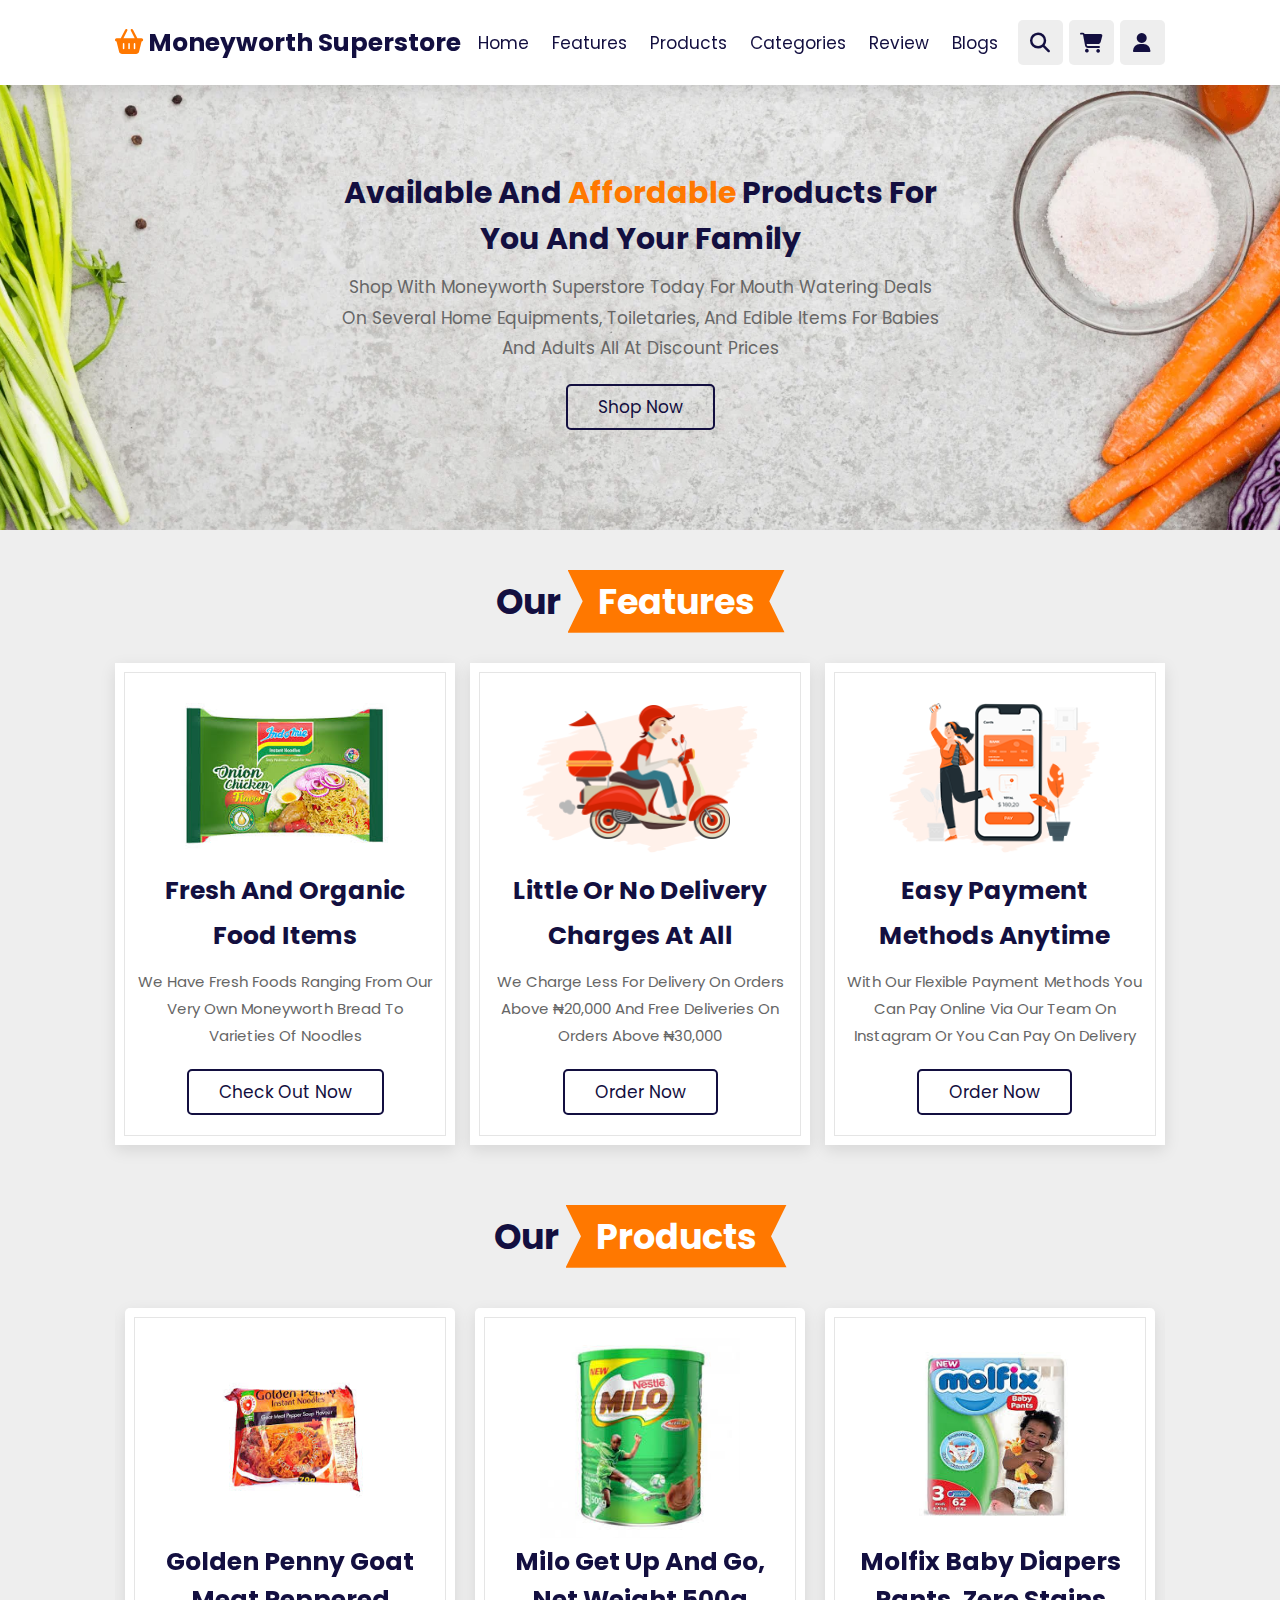
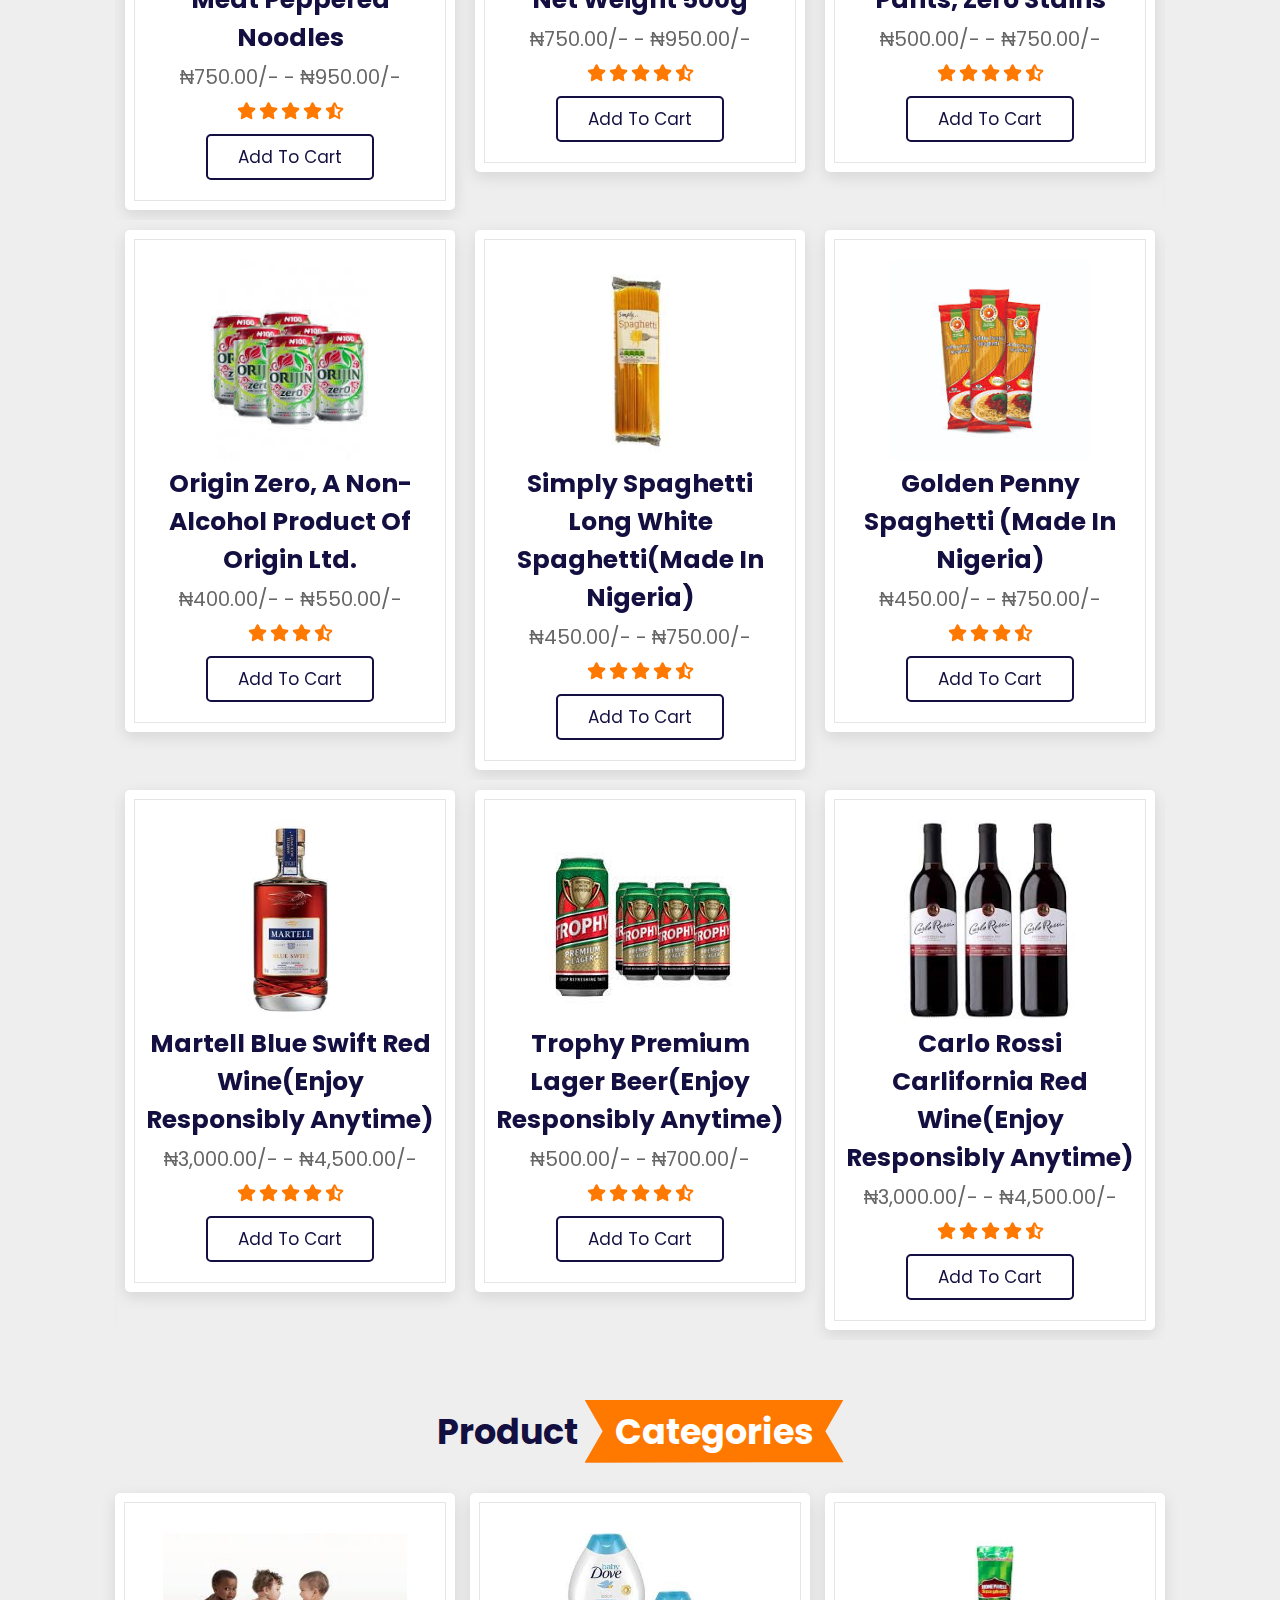
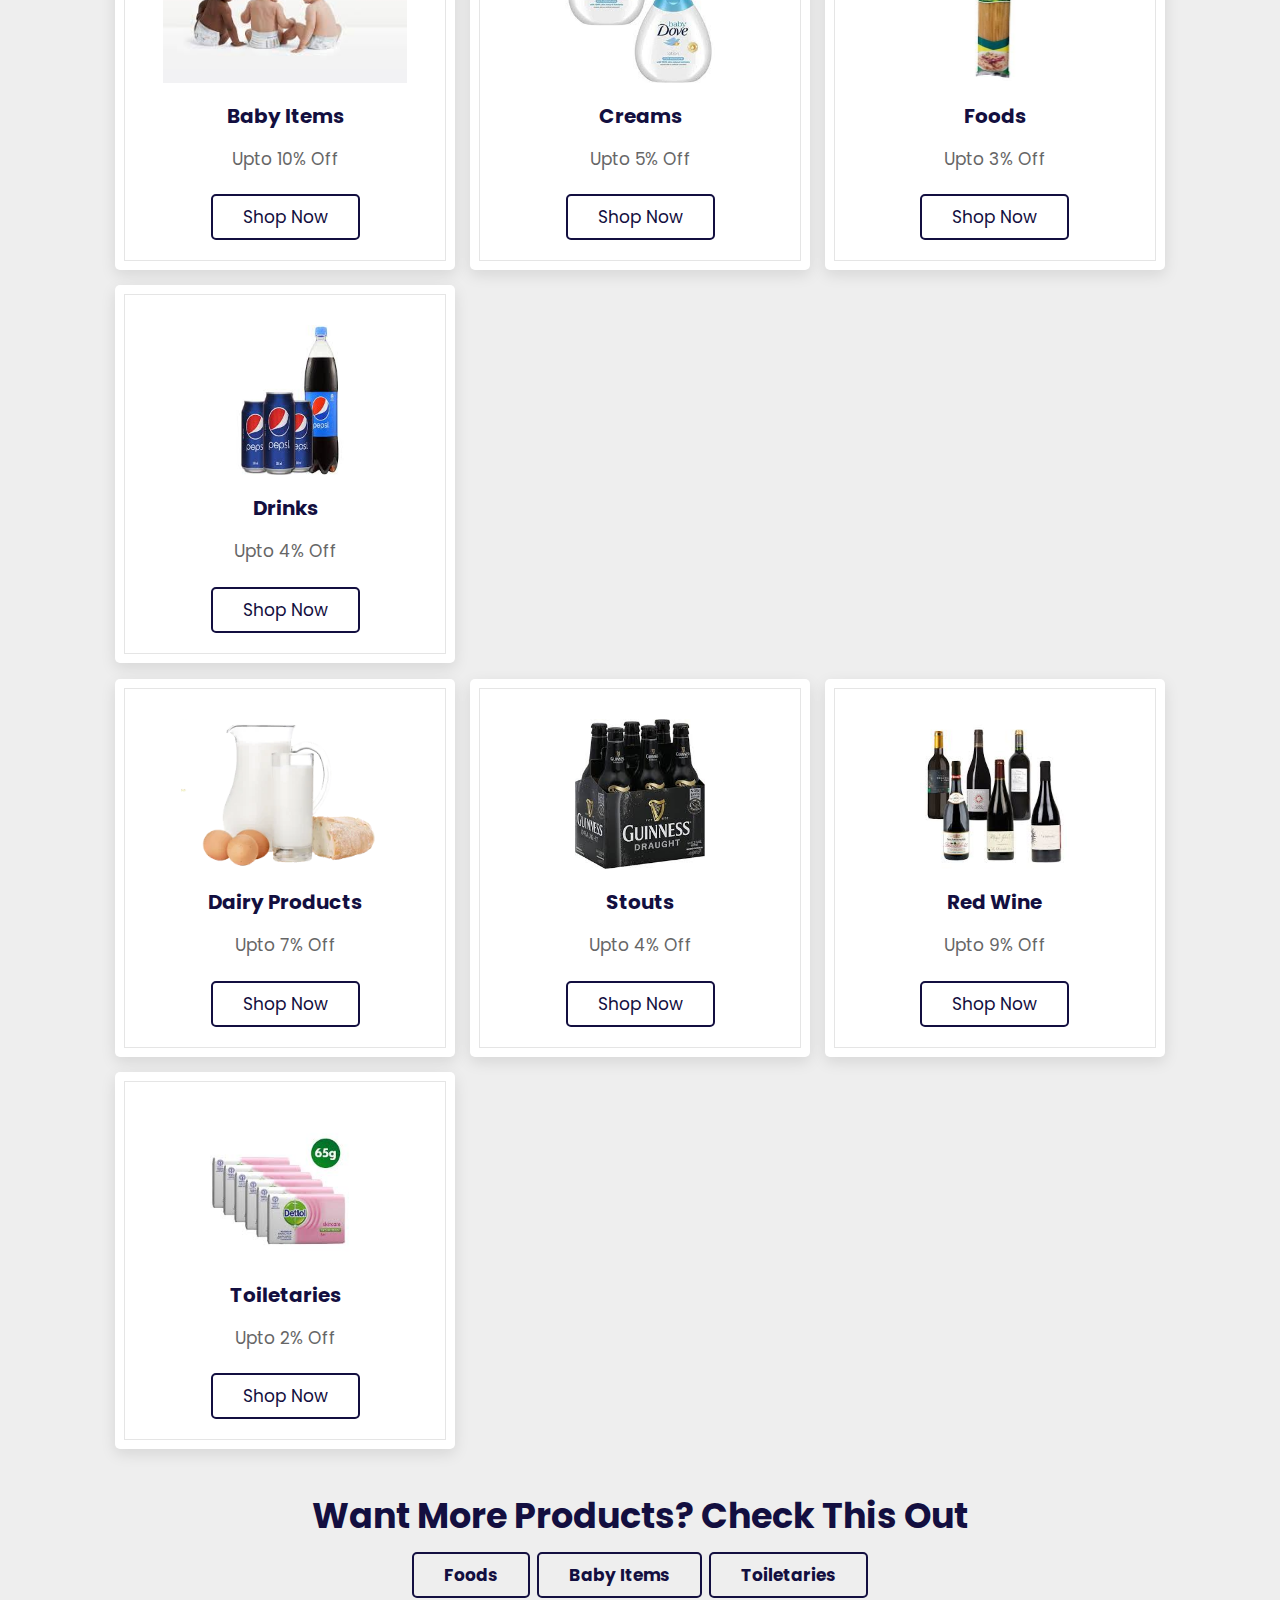
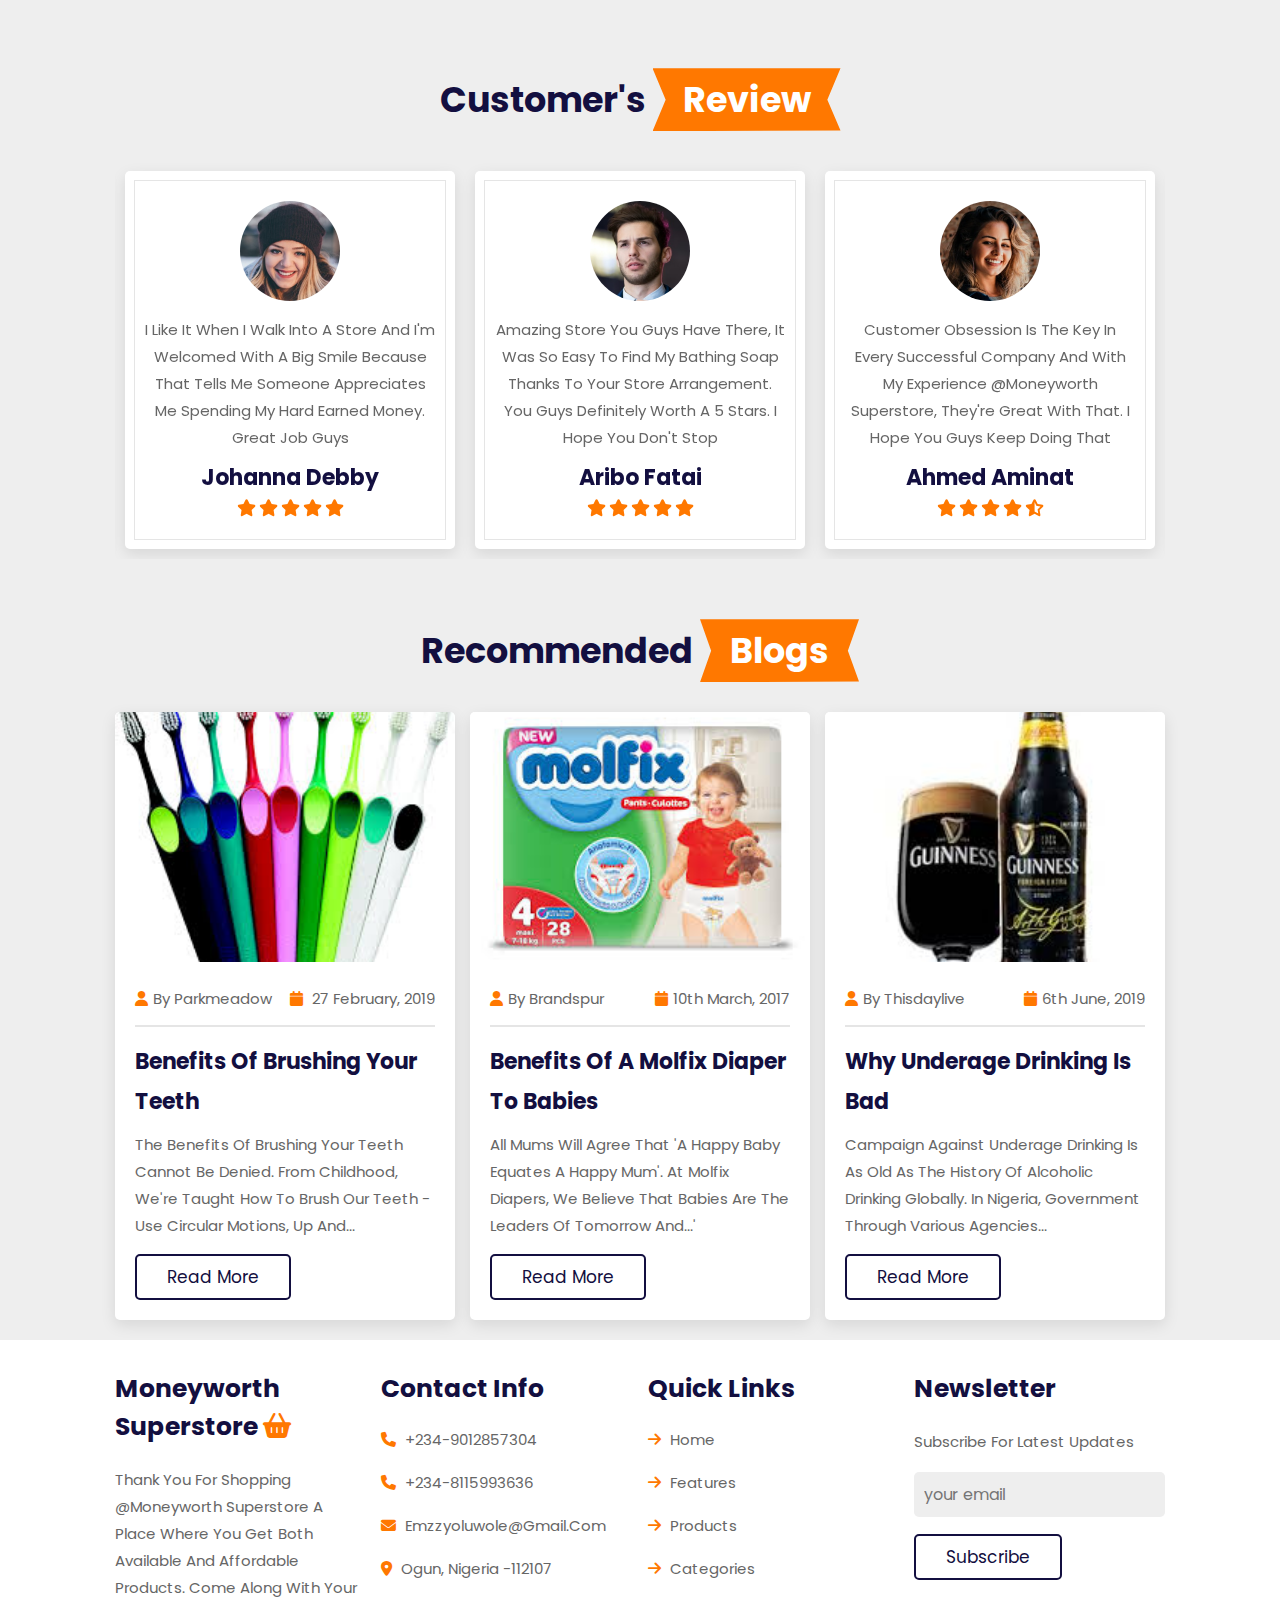
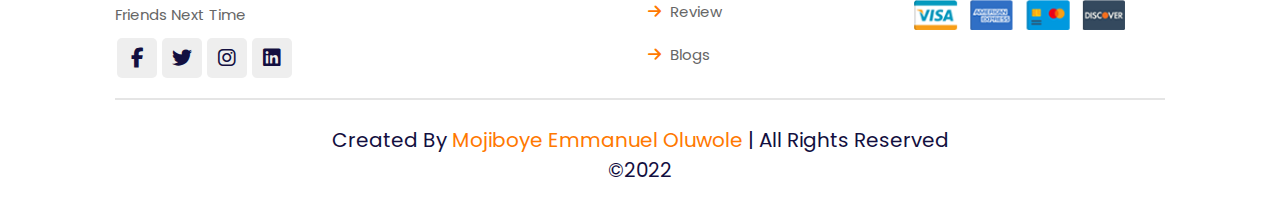
<file: index.html>
<!DOCTYPE html>
<html lang="en">

<head>
    <meta charset="UTF-8">
    <meta http-equiv="X-UA-Compatible" content="IE=edge">
    <meta name="viewport" content="width=device-width, initial-scale=1.0">
    <title>Moneyworth Superstores</title>
    <link rel="icon" href="./img/BannerHead.jpg">

    <!-- swiper top link  -->
    <link rel="stylesheet" href="https://unpkg.com/swiper@8/swiper-bundle.min.css" />
    <!-- Font aweseome cdn link  -->
    <link rel="stylesheet" href="https://cdnjs.cloudflare.com/ajax/libs/font-awesome/6.1.1/css/all.min.css">

    <!-- custom css file link  -->
    <link rel="stylesheet" href="./css/styles.css">


</head>

<body>

    <!-- The header section  -->

    <header class="header">

        <a href="./index.html" class="logo"> <i class="fas fa-shopping-basket"></i> Moneyworth Superstore</a>

        <nav class="navbar">
            <a href="./index.html#home">home</a>
            <a href="./index.html#features">features</a>
            <a href="./index.html#products">products</a>
            <a href="./index.html#categories">categories</a>
            <a href="./index.html#review">review</a>
            <a href="./index.html#blogs">blogs</a>
        </nav>

        <div class="icons">
            <div class="fas fa-bars" id="menu-btn"></div>
            <div class="fas fa-search" id="search-btn"></div>
            <div class="fas fa-shopping-cart" id="cart-btn"></div>
            <div class="fas fa-user" id="login-btn"></div>
        </div>

        <!-- the search section -->

        <form action="" class="search-form">
            <input type="search" id="search-box" placeholder="search here...">
            <label for="search-box" class="fas fa-search"></label>
        </form>

        <!-- The shopping cart section  -->

        <div class="shopping-cart">
            <div class="box">
                <i class="fas fa-trash"></i>
                <img src="./img/guinessFoods.jpeg" alt="colgate tootpaste">
                <div class="content">
                    <h3>Guiness Can Alcohol</h3>
                    <span class="price">₦600.00</span>
                    <span class="quantity">qty : 1</span>
                </div>
            </div>
            <div class="box">
                <i class="fas fa-trash"></i>
                <img src="./img/maltaGuiness.jpeg" alt="colgate tootpaste">
                <div class="content">
                    <h3>Malta Guiness </h3>
                    <span class="price">₦350.00</span>
                    <span class="quantity">qty : 1</span>
                </div>
            </div>
            <div class="box">
                <i class="fas fa-trash"></i>
                <img src="./img/goldenPennyJollof.jpeg" alt="colgate tootpaste">
                <div class="content">
                    <h3>Golden Penny <br> Jollof </h3>
                    <span class="price">₦100.00</span>
                    <span class="quantity">qty : 1</span>
                </div>
            </div>
            <div class="total"> total : ₦1,050.00/- </div>
            <a href="#" class="btn">checkout</a>
        </div>

        <form action="" class="login-form">
            <h3>login now</h3>
            <input type="email" placeholder="your email" class="box">
            <input type="password" placeholder="your password" class="box">
            <p>forget your password <a href="#">click here</a></p>
            <p>don't have an account <a href="#">sign up now</a></p>
            <input type="submit" value="login now" class="btn">
        </form>

    </header>

    <!-- The header section ends  -->

    <!-- home section begins  -->

    <section class="home" id="home">

        <div class="content">
            <h3>available and <span>affordable</span> products for you and your family</h3>
            <p>Shop with Moneyworth Superstore today for mouth watering deals on several home equipments, toiletaries,
                and edible items for babies and adults all at discount prices
            </p>
            <a href="./index.html#products" class="btn">shop now</a>
        </div>

    </section>


    <!-- home section ends  -->

    <!-- The  features section starts  -->

    <section id="features" class="features">

        <h1 class="heading"> our <span>features</span></h1>

        <div class="box-container">

            <div class="box">
                <img src="./img/foodFeatures.jpeg" alt="food">
                <h3>fresh and organic food items</h3>
                <p>We have fresh foods ranging from our very own Moneyworth Bread to varieties of noodles</p>
                <a href="./foods.html" class="btn">Check out now</a>
            </div>

            <div class="box">
                <img src="./img/feature-img-2.png" alt="food">
                <h3>Little or no delivery charges at all</h3>
                <p>We charge less for delivery on orders above ₦20,000 and free deliveries on orders above ₦30,000</p>
                <a href="./baby.html" class="btn">Order now</a>
            </div>

            <div class="box">
                <img src="./img/feature-img-3.png" alt="food">
                <h3>easy payment methods anytime</h3>
                <p>With our flexible payment methods you can pay online via our team on Instagram or you can pay on
                    delivery</p>
                <a href="./toiletaries.html" class="btn">Order now</a>
            </div>


        </div>

    </section>

    <!-- The features section ends  -->

    <!-- The products section begins  -->

    <section id="products" class="products">

        <h1 class="heading">our <span>products</span></h1>

        <div class="swiper product-slider">

            <div class="swiper-wrapper">

                <div class="swiper-slide box">
                    <img src="./img/beveragesFeatures.jpeg" alt="beverages">
                    <h3>Milo get up and go, Net weight 500g</h3>
                    <div class="price"> ₦750.00/- - ₦950.00/-</div>
                    <div class="stars">
                        <i class="fas fa-star"></i>
                        <i class="fas fa-star"></i>
                        <i class="fas fa-star"></i>
                        <i class="fas fa-star"></i>
                        <i class="fas fa-star-half-alt"></i>
                    </div>
                    <a href="https://www.instagram.com/emmanuel.9944/" class="btn">add to cart</a>
                </div>

                <div class="swiper-slide box">
                    <img src="./img/diapersProducts4.jpeg" alt="beverages">
                    <h3>Molfix Baby Diapers Pants, zero stains</h3>
                    <div class="price"> ₦500.00/- - ₦750.00/-</div>
                    <div class="stars">
                        <i class="fas fa-star"></i>
                        <i class="fas fa-star"></i>
                        <i class="fas fa-star"></i>
                        <i class="fas fa-star"></i>
                        <i class="fas fa-star-half-alt"></i>
                    </div>
                    <a href="https://www.instagram.com/emmanuel.9944/" class="btn">add to cart</a>
                </div>

                <div class="swiper-slide box">
                    <img src="./img/milkFeatures.jpeg" alt="beverages">
                    <h3>SMA pro baby's milk, no 1 breast milk substitute</h3>
                    <div class="price"> ₦1,750.00/- - ₦2,350.00/-</div>
                    <div class="stars">
                        <i class="fas fa-star"></i>
                        <i class="fas fa-star"></i>
                        <i class="fas fa-star"></i>
                        <i class="fas fa-star"></i>

                    </div>
                    <a href="https://www.instagram.com/emmanuel.9944/" class="btn">add to cart</a>
                </div>

                <div class="swiper-slide box">
                    <img src="./img/noodlesProducts.jpeg" alt="beverages">
                    <h3>Golden penny goat meat peppered noodles</h3>
                    <div class="price"> ₦750.00/- - ₦950.00/-</div>
                    <div class="stars">
                        <i class="fas fa-star"></i>
                        <i class="fas fa-star"></i>
                        <i class="fas fa-star"></i>
                        <i class="fas fa-star"></i>
                        <i class="fas fa-star-half-alt"></i>
                    </div>
                    <a href="https://www.instagram.com/emmanuel.9944/" class="btn">add to cart</a>
                </div>

            </div>
        </div>

        <div class="swiper product-slider">

            <div class="swiper-wrapper">
                <div class="swiper-slide box">
                    <img src="./img/simplySpaghettiProducts3.jpeg" alt="beverages">
                    <h3>Simply Spaghetti long white spaghetti(made in nigeria) </h3>
                    <div class="price"> ₦450.00/- - ₦750.00/-</div>
                    <div class="stars">
                        <i class="fas fa-star"></i>
                        <i class="fas fa-star"></i>
                        <i class="fas fa-star"></i>
                        <i class="fas fa-star"></i>
                        <i class="fas fa-star-half-alt"></i>
                    </div>
                    <a href="https://www.instagram.com/emmanuel.9944/" class="btn">add to cart</a>
                </div>

                <div class="swiper-slide box">
                    <img src="./img/goldenPennyProducts.jpeg" alt="beverages">
                    <h3>Golden Penny Spaghetti (made in nigeria)</h3>
                    <div class="price"> ₦450.00/- - ₦750.00/-</div>
                    <div class="stars">
                        <i class="fas fa-star"></i>
                        <i class="fas fa-star"></i>
                        <i class="fas fa-star"></i>
                        <i class="fas fa-star-half-alt"></i>
                    </div>
                    <a href="https://www.instagram.com/emmanuel.9944/" class="btn">add to cart</a>
                </div>

                <div class="swiper-slide box">
                    <img src="./img/bigiProducts.jpeg" alt="beverages">
                    <h3>Plastic Bigi Products Pet size(small size available)</h3>
                    <div class="price"> ₦400.00/- - ₦550.00/-</div>
                    <div class="stars">
                        <i class="fas fa-star"></i>
                        <i class="fas fa-star"></i>
                        <i class="fas fa-star"></i>
                        <i class="fas fa-star"></i>
                        <i class="fas fa-star-half-alt"></i>
                    </div>
                    <a href="https://www.instagram.com/emmanuel.9944/" class="btn">add to cart</a>
                </div>

                <div class="swiper-slide box">
                    <img src="./img/originProducts.jpeg" alt="beverages">
                    <h3>Origin zero, a non-alcohol product of Origin ltd.</h3>
                    <div class="price"> ₦400.00/- - ₦550.00/-</div>
                    <div class="stars">
                        <i class="fas fa-star"></i>
                        <i class="fas fa-star"></i>
                        <i class="fas fa-star"></i>
                        <i class="fas fa-star-half-alt"></i>
                    </div>
                    <a href="https://www.instagram.com/emmanuel.9944/" class="btn">add to cart</a>
                </div>
            </div>

        </div>

        <div class="swiper product-slider">

            <div class="swiper-wrapper">

                <div class="swiper-slide box">
                    <img src="./img/trophyProducts.jpeg" alt="beverages">
                    <h3>Trophy premium Lager Beer(Enjoy responsibly anytime)</h3>
                    <div class="price"> ₦500.00/- - ₦700.00/-</div>
                    <div class="stars">
                        <i class="fas fa-star"></i>
                        <i class="fas fa-star"></i>
                        <i class="fas fa-star"></i>
                        <i class="fas fa-star"></i>
                        <i class="fas fa-star-half-alt"></i>
                    </div>
                    <a href="https://www.instagram.com/emmanuel.9944/" class="btn">add to cart</a>
                </div>

                <div class="swiper-slide box">
                    <img src="./img/wineFeatures.jpeg" alt="beverages">
                    <h3>Carlo rossi Carlifornia Red wine(Enjoy responsibly anytime)</h3>
                    <div class="price"> ₦3,000.00/- - ₦4,500.00/-</div>
                    <div class="stars">
                        <i class="fas fa-star"></i>
                        <i class="fas fa-star"></i>
                        <i class="fas fa-star"></i>
                        <i class="fas fa-star"></i>
                        <i class="fas fa-star-half-alt"></i>
                    </div>
                    <a href="https://www.instagram.com/emmanuel.9944/" class="btn">add to cart</a>
                </div>

                <div class="swiper-slide box">
                    <img src="./img/guinessProducts.jpeg" alt="beverages">
                    <h3>Guiness stout(not for person's under 18 enjoy responsibly anytime)</h3>
                    <div class="price"> ₦3,000.00/- - ₦4,500.00/-</div>
                    <div class="stars">
                        <i class="fas fa-star"></i>
                        <i class="fas fa-star"></i>
                        <i class="fas fa-star"></i>
                        <i class="fas fa-star-half-alt"></i>
                    </div>
                    <a href="https://www.instagram.com/emmanuel.9944/" class="btn">add to cart</a>
                </div>

                <div class="swiper-slide box">
                    <img src="./img/martellBlueSwiftProducts.jpeg" alt="beverages">
                    <h3>Martell Blue Swift Red wine(enjoy responsibly anytime)</h3>
                    <div class="price"> ₦3,000.00/- - ₦4,500.00/-</div>
                    <div class="stars">
                        <i class="fas fa-star"></i>
                        <i class="fas fa-star"></i>
                        <i class="fas fa-star"></i>
                        <i class="fas fa-star"></i>
                        <i class="fas fa-star-half-alt"></i>
                    </div>
                    <a href="https://www.instagram.com/emmanuel.9944/" class="btn">add to cart</a>
                </div>
            </div>





        </div>

    </section>



    <!-- The categories section begins -->

    <section id="categories" class="categories">

        <h1 class="heading">product <span>categories</span></h1>

        <div class="box-container">

            <div class="box">
                <img src="./img/babyItemsCategories.jpeg" alt="diapers">
                <h3>Baby items</h3>
                <p>upto 10% off</p>
                <a href="./baby.html" class="btn">shop now</a>
            </div>

            <div class="box">
                <img src="./img/creamCategories.jpeg" alt="diapers">
                <h3>Creams</h3>
                <p>upto 5% off</p>
                <a href="./toiletaries.html" class="btn">shop now</a>
            </div>

            <div class="box">
                <img src="./img/nourishingCategories.jpeg" alt="diapers">
                <h3>Foods</h3>
                <p>upto 3% off</p>
                <a href="./foods.html" class="btn">shop now</a>
            </div>

            <div class="box">
                <img src="./img/drinkCategories2.jpeg" alt="diapers">
                <h3>Drinks</h3>
                <p>upto 4% off</p>
                <a href="./foods.html" class="btn">shop now</a>
            </div>

        </div> <br>

        <div class="box-container">

            <div class="box">
                <img src="./img/dairyCategories" alt="diapers">
                <h3>Dairy products</h3>
                <p>upto 7% off</p>
                <a href="./baby.html" class="btn">shop now</a>
            </div>

            <div class="box">
                <img src="./img/stoutCategories.jpeg" alt="diapers">
                <h3>Stouts</h3>
                <p>upto 4% off</p>
                <a href="./foods.html" class="btn">shop now</a>
            </div>

            <div class="box">
                <img src="./img/redWineCategories.jpeg" alt="diapers">
                <h3>Red wine</h3>
                <p>upto 9% off</p>
                <a href="./foods.html" class="btn">shop now</a>
            </div>

            <div class="box">
                <img src="./img/toiletaryCategories.jpeg" alt="diapers">
                <h3>Toiletaries</h3>
                <p>upto 2% off</p>
                <a href="./toiletaries.html" class="btn">shop now</a>
            </div>

        </div>



    </section>

    
    <h1 class="heading">want more products? check this out<br> <a href="./foods.html" class="btn">foods</a> <a href="./baby.html" class="btn">baby items</a> <a href="./toiletaries.html" class="btn">toiletaries</a></h1>



    <!-- The categories section ends  -->

    <!-- The review section begins -->

    <section id="review" class="review">

        <h1 class="heading"> customer's <span>review</span></h1>

        <div class="swiper review-slider">

            <div class="swiper-wrapper">

                <div class="swiper-slide box">
                    <img src="./img/pic-3.png" alt="customer reviews">
                    <p>Amazing store you guys have there, it was so easy to find my bathing soap thanks to your store
                        arrangement. You guys definitely worth a 5 stars. I hope you don't stop</p>
                    <h3>Aribo Fatai</h3>
                    <div class="stars">
                        <i class="fas fa-star"></i>
                        <i class="fas fa-star"></i>
                        <i class="fas fa-star"></i>
                        <i class="fas fa-star"></i>
                        <i class="fas fa-star"></i>
                    </div>
                </div>

                <div class="swiper-slide box">
                    <img src="./img/pic-4.png" alt="customer reviews">
                    <p>Customer obsession is the key in every successful company and with my experience @moneyworth
                        superstore, they're great with that. I hope you guys keep doing that</p>
                    <h3>Ahmed Aminat</h3>
                    <div class="stars">
                        <i class="fas fa-star"></i>
                        <i class="fas fa-star"></i>
                        <i class="fas fa-star"></i>
                        <i class="fas fa-star"></i>
                        <i class="fas fa-star-half-alt"></i>
                    </div>
                </div>

                <div class="swiper-slide box">
                    <img src="./img/pic-1.png" alt="customer reviews">
                    <p>I love to shop with my kids anytime and when we entered this store my last born was asking me why
                        the workers looked so happy. I was really surprised that day</p>
                    <h3>Joseph Adebiyi</h3>
                    <div class="stars">
                        <i class="fas fa-star"></i>
                        <i class="fas fa-star"></i>
                        <i class="fas fa-star"></i>
                        <i class="fas fa-star"></i>
                        <i class="fas fa-star-half-alt"></i>
                    </div>
                </div>

                <div class="swiper-slide box">
                    <img src="./img/pic-2.png" alt="customer reviews">
                    <p>I like it when i walk into a store and i'm welcomed with a big smile because that tells me
                        someone appreciates me spending my hard earned money. Great job guys</p>
                    <h3>Johanna Debby</h3>
                    <div class="stars">
                        <i class="fas fa-star"></i>
                        <i class="fas fa-star"></i>
                        <i class="fas fa-star"></i>
                        <i class="fas fa-star"></i>
                        <i class="fas fa-star"></i>
                    </div>
                </div>

            </div>

        </div>

    </section>


    <!-- The review section ends  -->


    <!-- The blog section begins  -->

    <section id="blogs" class="blogs">

        <h1 class="heading">recommended <span>blogs</span></h1>

        <div class="box-container">

            <div class="box">
                <img src="./img/toothBrushBlog.jpeg" alt="diaper">
                <div class="content">
                    <div class="icons">
                        <a href="https://www.parkmeadows.com/en.html"><i class="fas fa-user"></i>by parkmeadow</a>
                        <a
                            href="https://parkmeadowsdental.ca/blog/4-surprising-benefits-you-get-from-brushing-your-teeth/"><i
                                class="fas fa-calendar"></i> 27 February, 2019</a>
                    </div>
                    <h3>Benefits of brushing your teeth</h3>
                    <p>The benefits of brushing your teeth cannot be denied. From childhood, we're taught how to brush
                        our teeth - use circular motions, up and...</p>
                    <a href="https://parkmeadowsdental.ca/blog/4-surprising-benefits-you-get-from-brushing-your-teeth/"
                        class="btn">read more</a>
                </div>
            </div>

            <div class="box">
                <img src="./img/diapersBlog.jpeg" alt="diaper">
                <div class="content">
                    <div class="icons">
                        <a href="https://brandspurng.com/"><i class="fas fa-user"></i>by brandspur</a>
                        <a href="https://brandspurng.com/2017/03/10/7-reasons-molfix-diaper-is-best-for-your-baby/"><i
                                class="fas fa-calendar"></i>10th march, 2017</a>
                    </div>
                    <h3>Benefits of a molfix diaper to babies</h3>
                    <p>All mums will agree that 'A happy baby equates a happy Mum'. At Molfix Diapers, we believe that
                        babies are the leaders of tomorrow and...'</p>
                    <a href="https://brandspurng.com/2017/03/10/7-reasons-molfix-diaper-is-best-for-your-baby/"
                        class="btn">read more</a>
                </div>
            </div>

            <div class="box">
                <img src="./img/alcoholBlogs.jpeg" alt="diaper">
                <div class="content">
                    <div class="icons">
                        <a href="https://www.thisdaylive.com/"><i class="fas fa-user"></i>by thisdaylive</a>
                        <a href="https://www.thisdaylive.com/index.php/2019/06/06/preventing-underage-drinking/"><i
                                class="fas fa-calendar"></i>6th June, 2019</a>
                    </div>
                    <h3>Why underage drinking is bad</h3>
                    <p>Campaign against underage drinking is as old as the history of alcoholic drinking globally. In
                        Nigeria, government through various agencies...</p>
                    <a href="https://www.thisdaylive.com/index.php/2019/06/06/preventing-underage-drinking/"
                        class="btn">read more</a>
                </div>
            </div>


        </div>

    </section>


    <!-- The blog section ends  -->


    <!-- The footer section begins  -->

    <section class="footer">

        <div class="box-container">

            <div class="box">
                <h3>Moneyworth Superstore <i class="fas fa-shopping-basket"></i></h3>
                <p>Thank you for shopping @moneyworth superstore a place where you get both available and affordable
                    products. Come along with your friends next time</p>
                <div class="share">
                    <a href="https://www.instagram.com/emmanuel.9944/" class="fab fa-facebook-f"></a>
                    <a href="https://www.instagram.com/emmanuel.9944/" class="fab fa-twitter"></a>
                    <a href="https://www.instagram.com/emmanuel.9944/" class="fab fa-instagram"></a>
                    <a href="https://www.instagram.com/emmanuel.9944/" class="fab fa-linkedin"></a>
                </div>
            </div>

            <div class="box">
                <h3>contact info </h3>
                <a href="tel:+234-9012857304" class="links"> <i class="fas fa-phone"></i> +234-9012857304</a>
                <a href="tel:+234-8115993636" class="links"> <i class="fas fa-phone"></i> +234-8115993636</a>
                <a href="mailto:emzzyoluwole@gmail.com" class="links"> <i class="fas fa-envelope"></i>
                    emzzyoluwole@gmail.com</a>
                <a href="https://www.google.com/maps/place/MONEYWORTH+SUPERSTORE/@6.6872078,3.3093972,17z/data=!3m1!4b1!4m5!3m4!1s0x103b9742afc57bb7:0x2b301e45a5f81a19!8m2!3d6.6872025!4d3.3115859"
                    class="links"> <i class="fas fa-map-marker-alt"></i> ogun, nigeria -112107</a>

            </div>


            <div class="box">
                <h3>quick links </h3>
                <a href="./index.html#home" class="links"> <i class="fas fa-arrow-right"></i> home </a>
                <a href="./index.html#features" class="links"> <i class="fas fa-arrow-right"></i> features </a>
                <a href="./index.html#products" class="links"> <i class="fas fa-arrow-right"></i> products </a>
                <a href="./index.html#categories" class="links"> <i class="fas fa-arrow-right"></i> categories </a>
                <a href="./index.html#review" class="links"> <i class="fas fa-arrow-right"></i> review </a>
                <a href="./index.html#blogs" class="links"> <i class="fas fa-arrow-right"></i> blogs </a>

            </div>

            <div class="box">
                <h3>newsletter</h3>
                <p>subscribe for latest updates</p>
                <input type="email" placeholder="your email" class="email">
                <input type="submit" value="subscribe" class="btn"> <br>
                <img src="./img/payment.png" class="payment-img" alt="credit cars">
            </div>

        </div>

        <div class="credit"> created by <span>  Mojiboye Emmanuel oluwole</span> | all rights reserved <br> ©2022</div>

    </section>


    <!-- The footer section ends  -->









    <!-- swiper bottom link  -->
    <script src="https://unpkg.com/swiper@8/swiper-bundle.min.js"></script>
    <!-- custom js file link  -->
    <script src="./js/scripts.js"></script>

</body>

</html>
</file>
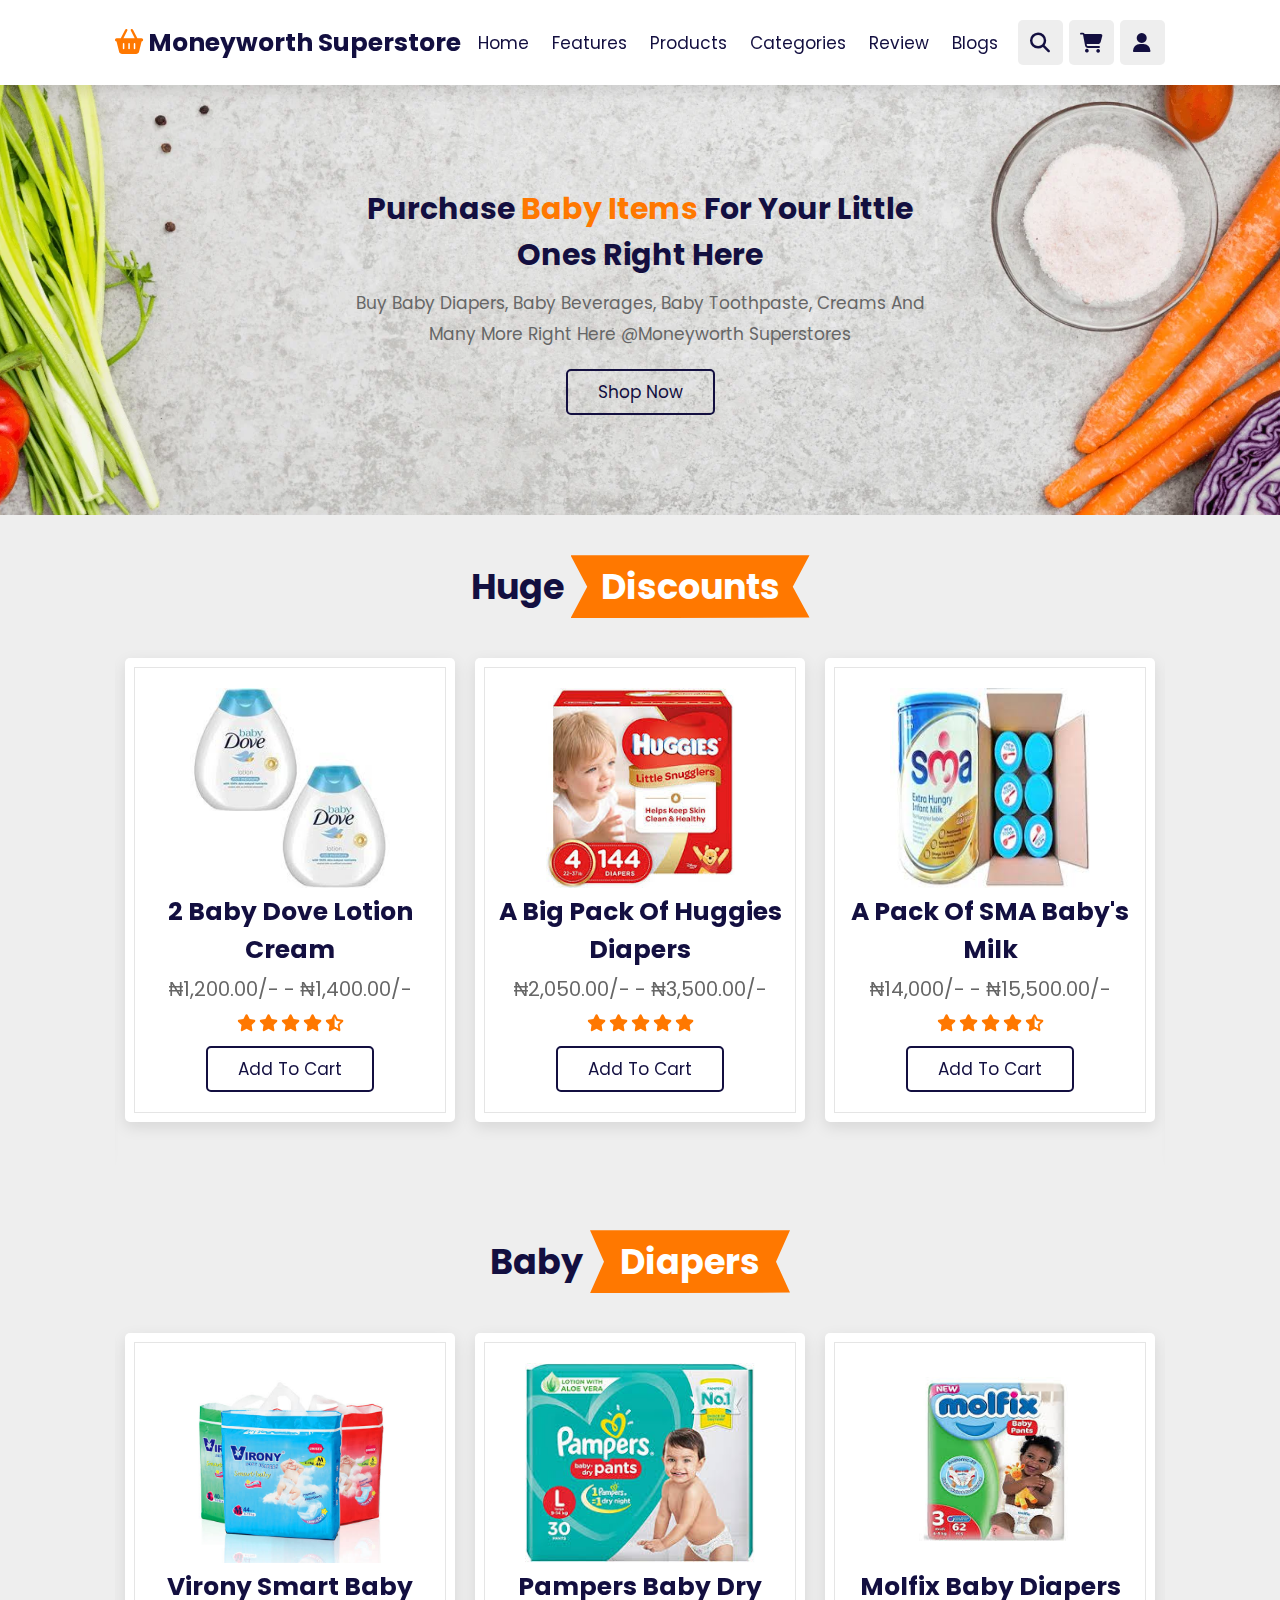
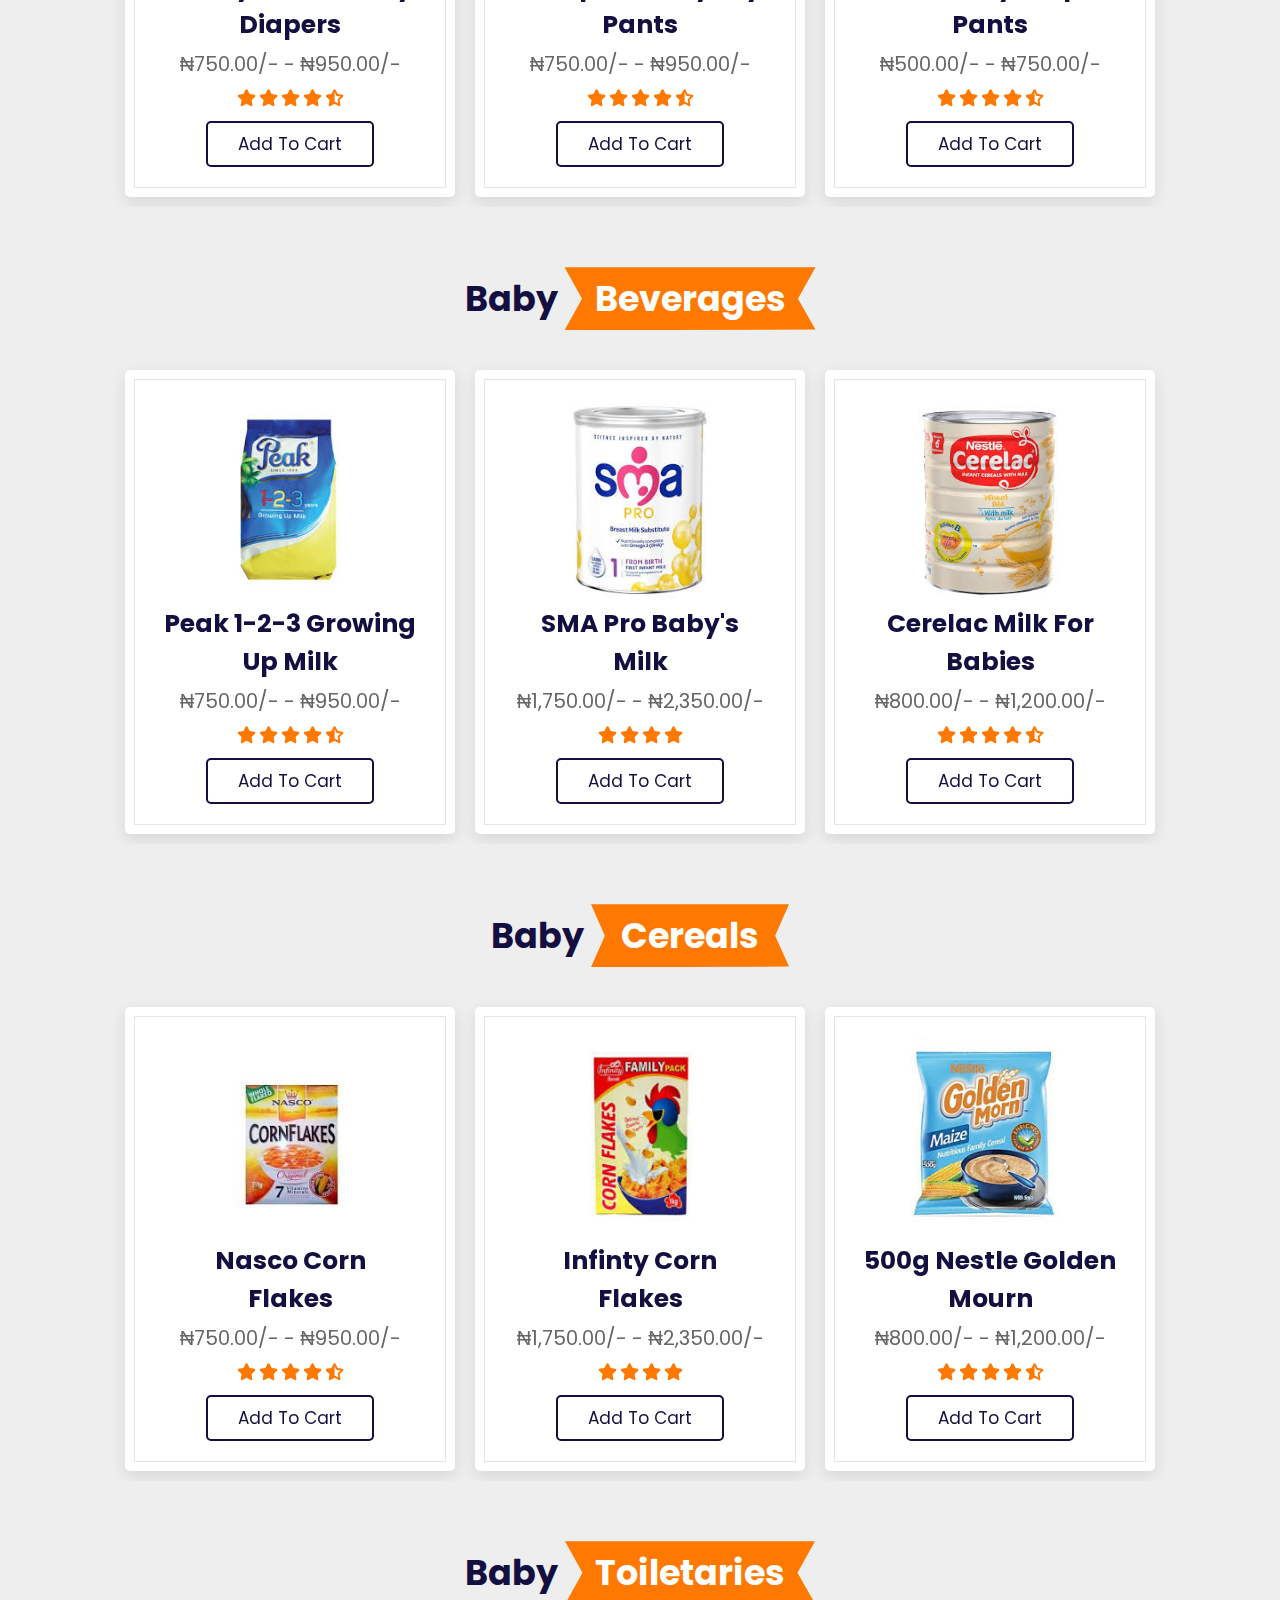
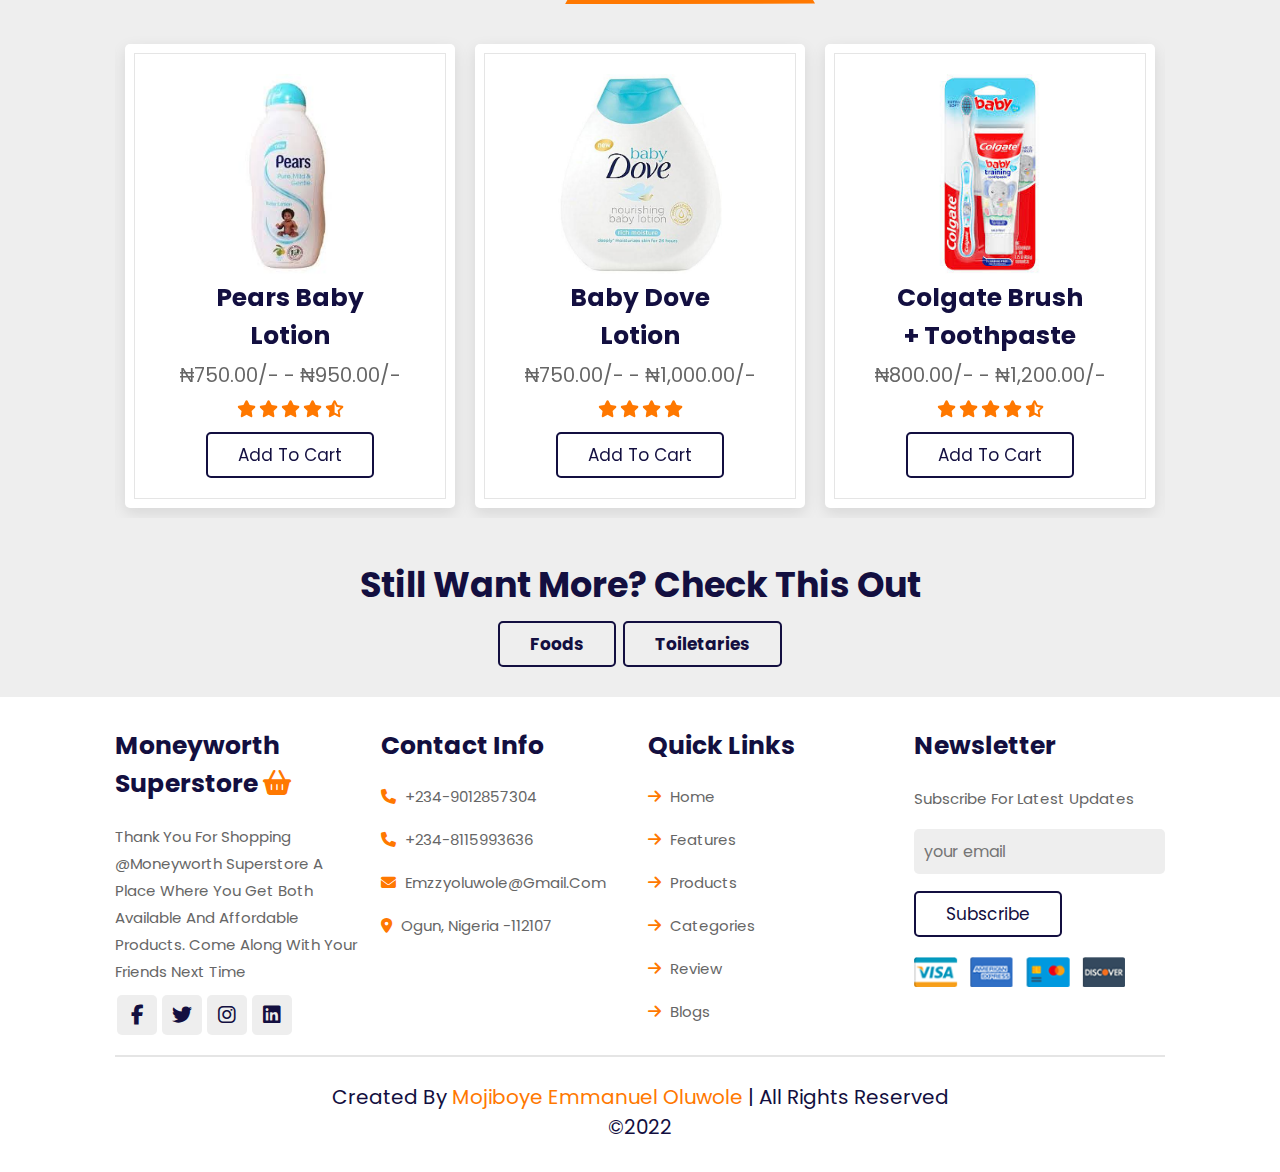
<file: baby.html>
<!DOCTYPE html>
<html lang="en">

<head>
    <meta charset="UTF-8">
    <meta http-equiv="X-UA-Compatible" content="IE=edge">
    <meta name="viewport" content="width=device-width, initial-scale=1.0">
    <title>Moneyworth Superstores</title>
    <link rel="icon" href="./img/BannerHead.jpg">

    <!-- swiper top link  -->
    <link rel="stylesheet" href="https://unpkg.com/swiper@8/swiper-bundle.min.css" />
    

    <!-- Font aweseome cdn link  -->
    <link rel="stylesheet" href="https://cdnjs.cloudflare.com/ajax/libs/font-awesome/6.1.1/css/all.min.css">

    <link rel="stylesheet" href="./css/styles.css">


</head>

<body>

    <!-- The header section  starts-->

    <header class="header">

        <a href="#" class="logo"> <i class="fas fa-shopping-basket"></i> Moneyworth Superstore</a>

        <nav class="navbar">
            <a href="./index.html#home">home</a>
            <a href="./index.html#features">features</a>
            <a href="./index.html#products">products</a>
            <a href="./index.html#categories">categories</a>
            <a href="./index.html#review">review</a>
            <a href="./index.html#blog">blogs</a>
        </nav>

        <div class="icons">
            <div class="fas fa-bars" id="menu-btn"></div>
            <div class="fas fa-search" id="search-btn"></div>
            <div class="fas fa-shopping-cart" id="cart-btn"></div>
            <div class="fas fa-user" id="login-btn"></div>
        </div>

        <!-- the search section -->

        <form action="" class="search-form">
            <input type="search" id="search-box" placeholder="search here...">
            <label for="search-box" class="fas fa-search"></label>
        </form>

        <!-- The shopping cart section  -->

        <div class="shopping-cart">
            <div class="box">
                <i class="fas fa-trash"></i>
                <img src="./img/guinessFoods.jpeg" alt="colgate tootpaste">
                <div class="content">
                    <h3>Guiness Can Alcohol</h3>
                    <span class="price">₦600.00</span>
                    <span class="quantity">qty : 1</span>
                </div>
            </div>
            <div class="box">
                <i class="fas fa-trash"></i>
                <img src="./img/maltaGuiness.jpeg" alt="colgate tootpaste">
                <div class="content">
                    <h3>Malta Guiness </h3>
                    <span class="price">₦350.00</span>
                    <span class="quantity">qty : 1</span>
                </div>
            </div>
            <div class="box">
                <i class="fas fa-trash"></i>
                <img src="./img/goldenPennyJollof.jpeg" alt="colgate tootpaste">
                <div class="content">
                    <h3>Golden Penny <br> Jollof </h3>
                    <span class="price">₦100.00</span>
                    <span class="quantity">qty : 1</span>
                </div>
            </div>
            <div class="total"> total : ₦1,050.00/- </div>
            <a href="#" class="btn">checkout</a>
        </div>

        <form action="" class="login-form">
            <h3>login now</h3>
            <input type="email" placeholder="your email" class="box">
            <input type="password" placeholder="your password" class="box">
            <p>forget your password <a href="#">click here</a></p>
            <p>don't have an account <a href="#">sign up now</a></p>
            <input type="submit" value="login now" class="btn">
        </form>

    </header>
    <br>
    <!-- The header section  ends-->


    <!-- The baby banner image  -->

    <section class="baby" id="baby">

        <div class="content">
            <h3>purchase <span>baby items</span> for your little ones right here</h3>
            <p>
                Buy baby diapers, baby beverages, baby toothpaste, creams and many more right here @moneyworth
                superstores
            </p>
            <a href="./baby.html#diaper" class="btn">shop now</a>
        </div>

    </section>

    <!-- The baby banner image ends -->


    <!-- The discount section starts  -->

    
    <section id="diaper" class="diaper">

        <h1 class="heading">huge <span>discounts</span></h1>

        <div class="swiper diaper-slider">

            <div class="swiper-wrapper">

                <div class="swiper-slide box">
                    <img src="./img/huggiesSpecialBby.jpeg" alt="beverages">
                    <h3>a big pack of huggies <br> diapers</h3>
                    <div class="price"> ₦2,050.00/- - ₦3,500.00/-</div>
                    <div class="stars">
                        <i class="fas fa-star"></i>
                        <i class="fas fa-star"></i>
                        <i class="fas fa-star"></i>
                        <i class="fas fa-star"></i>
                        <i class="fas fa-star"></i>
                    </div>
                    <a href="https://www.instagram.com/emmanuel.9944/" class="btn">add to cart</a>
                </div>

                <div class="swiper-slide box">
                    <img src="./img/SMASpecialBby.jpeg" alt="trophy">
                    <h3>a pack of SMA baby's <br> milk</h3>
                    <div class="price"> ₦14,000/- - ₦15,500.00/-</div>
                    <div class="stars">
                        <i class="fas fa-star"></i>
                        <i class="fas fa-star"></i>
                        <i class="fas fa-star"></i>
                        <i class="fas fa-star"></i>
                        <i class="fas fa-star-half-alt"></i>
                    </div>
                    <a href="https://www.instagram.com/emmanuel.9944/" class="btn">add to cart</a>
                </div>

                <div class="swiper-slide box">
                    <img src="./img/bbySpecialPampers.jpeg" alt="spaghetti">
                    <h3>a big pack of Pampers <br> diapers</h3>
                    <div class="price"> ₦4,000.00/- - ₦5,200.00/-</div>
                    <div class="stars">
                        <i class="fas fa-star"></i>
                        <i class="fas fa-star"></i>
                        <i class="fas fa-star"></i>
                        <i class="fas fa-star"></i>
                        <i class="fas fa-star"></i>
                        
                    </div>
                    <a href="https://www.instagram.com/emmanuel.9944/" class="btn">add to cart</a>
                </div>

                <div class="swiper-slide box">
                    <img src="./img/creamCategories.jpeg" alt="beverages">
                    <h3>2 baby dove lotion <br> cream </h3>
                    <div class="price"> ₦1,200.00/- - ₦1,400.00/-</div>
                    <div class="stars">
                        <i class="fas fa-star"></i>
                        <i class="fas fa-star"></i>
                        <i class="fas fa-star"></i>
                        <i class="fas fa-star"></i>
                        <i class="fas fa-star-half-alt"></i>
                    </div>
                    <a href="https://www.instagram.com/emmanuel.9944/" class="btn">add to cart</a>
                </div>

            </div>
        </div>

    </section>


    <!-- The discount section ends  -->




    <!-- section 1: baby diapers begins  -->

    <section id="diaper" class="diaper">

        <h1 class="heading">baby <span>diapers</span></h1>

        <div class="swiper diaper-slider">

            <div class="swiper-wrapper">

                <div class="swiper-slide box">
                    <img src="./img/diapersProducts1.jpeg" alt="beverages">
                    <h3>pampers baby dry <br> pants</h3>
                    <div class="price"> ₦750.00/- - ₦950.00/-</div>
                    <div class="stars">
                        <i class="fas fa-star"></i>
                        <i class="fas fa-star"></i>
                        <i class="fas fa-star"></i>
                        <i class="fas fa-star"></i>
                        <i class="fas fa-star-half-alt"></i>
                    </div>
                    <a href="https://www.instagram.com/emmanuel.9944/" class="btn">add to cart</a>
                </div>

                <div class="swiper-slide box">
                    <img src="./img/diapersProducts4.jpeg" alt="beverages">
                    <h3>Molfix Baby Diapers <br> Pants</h3>
                    <div class="price"> ₦500.00/- - ₦750.00/-</div>
                    <div class="stars">
                        <i class="fas fa-star"></i>
                        <i class="fas fa-star"></i>
                        <i class="fas fa-star"></i>
                        <i class="fas fa-star"></i>
                        <i class="fas fa-star-half-alt"></i>
                    </div>
                    <a href="https://www.instagram.com/emmanuel.9944/" class="btn">add to cart</a>
                </div>

                <div class="swiper-slide box">
                    <img src="./img/huggiesBbyProducts.jpeg" alt="beverages">
                    <h3>Huggies dry comfort <br> diapers</h3>
                    <div class="price"> ₦1,750.00/- - ₦2,350.00/-</div>
                    <div class="stars">
                        <i class="fas fa-star"></i>
                        <i class="fas fa-star"></i>
                        <i class="fas fa-star"></i>
                        <i class="fas fa-star"></i>

                    </div>
                    <a href="https://www.instagram.com/emmanuel.9944/" class="btn">add to cart</a>
                </div>

                <div class="swiper-slide box">
                    <img src="./img/vironyBbyDiapersProducts.jpeg" alt="beverages">
                    <h3>Virony smart baby <br> diapers</h3>
                    <div class="price"> ₦750.00/- - ₦950.00/-</div>
                    <div class="stars">
                        <i class="fas fa-star"></i>
                        <i class="fas fa-star"></i>
                        <i class="fas fa-star"></i>
                        <i class="fas fa-star"></i>
                        <i class="fas fa-star-half-alt"></i>
                    </div>
                    <a href="https://www.instagram.com/emmanuel.9944/" class="btn">add to cart</a>
                </div>

            </div>
        </div>

    </section>

    <!-- section 1: baby diapers ends  -->



    <!-- section 2: baby beverages begins  -->

    <section id="diaper" class="diaper">

        <h1 class="heading">baby <span>beverages</span></h1>

        <div class="swiper diaper-slider">

            <div class="swiper-wrapper">

                <div class="swiper-slide box">
                    <img src="./img/milkFeatures.jpeg" alt="beverages">
                    <h3>SMA pro baby's <br> milk </h3>
                    <div class="price"> ₦1,750.00/- - ₦2,350.00/-</div>
                    <div class="stars">
                        <i class="fas fa-star"></i>
                        <i class="fas fa-star"></i>
                        <i class="fas fa-star"></i>
                        <i class="fas fa-star"></i>

                    </div>
                    <a href="https://www.instagram.com/emmanuel.9944/" class="btn">add to cart</a>
                </div>

                <div class="swiper-slide box">
                    <img src="./img/cerelacBbyProducts.jpeg" alt="beverages">
                    <h3>cerelac milk for <br> babies </h3>
                    <div class="price"> ₦800.00/- - ₦1,200.00/-</div>
                    <div class="stars">
                        <i class="fas fa-star"></i>
                        <i class="fas fa-star"></i>
                        <i class="fas fa-star"></i>
                        <i class="fas fa-star"></i>
                        <i class="fas fa-star-half-alt"></i>
                    </div>
                    <a href="https://www.instagram.com/emmanuel.9944/" class="btn">add to cart</a>
                </div>

                <div class="swiper-slide box">
                    <img src="./img/beveragesFeatures.jpeg" alt="beverages">
                    <h3>500g Milo active <br> go</h3>
                    <div class="price"> ₦1,750.00/- - ₦2,350.00/-</div>
                    <div class="stars">
                        <i class="fas fa-star"></i>
                        <i class="fas fa-star"></i>
                        <i class="fas fa-star"></i>
                        <i class="fas fa-star"></i>

                    </div>
                    <a href="https://www.instagram.com/emmanuel.9944/" class="btn">add to cart</a>
                </div>

                <div class="swiper-slide box">
                    <img src="./img/peakMilkBabiesProducts.jpeg" alt="beverages">
                    <h3>peak 1-2-3 Growing <br>up milk</h3>
                    <div class="price"> ₦750.00/- - ₦950.00/-</div>
                    <div class="stars">
                        <i class="fas fa-star"></i>
                        <i class="fas fa-star"></i>
                        <i class="fas fa-star"></i>
                        <i class="fas fa-star"></i>
                        <i class="fas fa-star-half-alt"></i>
                    </div>
                    <a href="https://www.instagram.com/emmanuel.9944/" class="btn">add to cart</a>
                </div>

            </div>
        </div>

    </section>


    <!-- section 2: baby beverages ends  -->


    <!-- section 3: baby cereals starts -->


    
    <section id="diaper" class="diaper">

        <h1 class="heading">baby <span>cereals</span></h1>

        <div class="swiper diaper-slider">

            <div class="swiper-wrapper">

                <div class="swiper-slide box">
                    <img src="./img/infinityBbyProducts.jpeg" alt="beverages">
                    <h3>Infinty Corn <br> Flakes</h3>
                    <div class="price"> ₦1,750.00/- - ₦2,350.00/-</div>
                    <div class="stars">
                        <i class="fas fa-star"></i>
                        <i class="fas fa-star"></i>
                        <i class="fas fa-star"></i>
                        <i class="fas fa-star"></i>

                    </div>
                    <a href="https://www.instagram.com/emmanuel.9944/" class="btn">add to cart</a>
                </div>

                <div class="swiper-slide box">
                    <img src="./img/goldenMournBbyProducts.jpeg" alt="beverages">
                    <h3>500g nestle Golden <br> mourn </h3>
                    <div class="price"> ₦800.00/- - ₦1,200.00/-</div>
                    <div class="stars">
                        <i class="fas fa-star"></i>
                        <i class="fas fa-star"></i>
                        <i class="fas fa-star"></i>
                        <i class="fas fa-star"></i>
                        <i class="fas fa-star-half-alt"></i>
                    </div>
                    <a href="https://www.instagram.com/emmanuel.9944/" class="btn">add to cart</a>
                </div>

                <div class="swiper-slide box">
                    <img src="./img/kellogsBbyProducts (2).jpeg" alt="beverages">
                    <h3>Kellogs Corn <br> Flakes</h3>
                    <div class="price"> ₦850.00/- - ₦1,350.00/-</div>
                    <div class="stars">
                        <i class="fas fa-star"></i>
                        <i class="fas fa-star"></i>
                        <i class="fas fa-star"></i>
                        <i class="fas fa-star"></i>

                    </div>
                    <a href="https://www.instagram.com/emmanuel.9944/" class="btn">add to cart</a>
                </div>

                <div class="swiper-slide box">
                    <img src="./img/cornFlakesBbyProducts.jpeg" alt="beverages">
                    <h3>Nasco Corn <br> Flakes</h3>
                    <div class="price"> ₦750.00/- - ₦950.00/-</div>
                    <div class="stars">
                        <i class="fas fa-star"></i>
                        <i class="fas fa-star"></i>
                        <i class="fas fa-star"></i>
                        <i class="fas fa-star"></i>
                        <i class="fas fa-star-half-alt"></i>
                    </div>
                    <a href="https://www.instagram.com/emmanuel.9944/" class="btn">add to cart</a>
                </div>

            </div>
        </div>

    </section>


    <!-- section 3: baby cereals ends  -->


    <!-- section 4: Baby toiletaries begins -->

    
    <section id="diaper" class="diaper"> <h1 class="heading">baby <span>toiletaries</span></h1>

        <div class="swiper diaper-slider">

            <div class="swiper-wrapper">

                <div class="swiper-slide box">
                    <img src="./img/creamBbyProducts.jpeg" alt="beverages">
                    <h3>Baby Dove <br> lotion</h3>
                    <div class="price"> ₦750.00/- - ₦1,000.00/-</div>
                    <div class="stars">
                        <i class="fas fa-star"></i>
                        <i class="fas fa-star"></i>
                        <i class="fas fa-star"></i>
                        <i class="fas fa-star"></i>

                    </div>
                    <a href="https://www.instagram.com/emmanuel.9944/" class="btn">add to cart</a>
                </div>

                <div class="swiper-slide box">
                    <img src="./img/BrushpluspasteProducts.jpeg" alt="beverages">
                    <h3>Colgate brush <br> + toothpaste</h3>
                    <div class="price"> ₦800.00/- - ₦1,200.00/-</div>
                    <div class="stars">
                        <i class="fas fa-star"></i>
                        <i class="fas fa-star"></i>
                        <i class="fas fa-star"></i>
                        <i class="fas fa-star"></i>
                        <i class="fas fa-star-half-alt"></i>
                    </div>
                    <a href="https://www.instagram.com/emmanuel.9944/" class="btn">add to cart</a>
                </div>

                <div class="swiper-slide box">
                    <img src="./img/toothpasteBbyProducts.jpeg" alt="beverages">
                    <h3>milk teeth <br> toothpaste</h3>
                    <div class="price"> ₦350.00/- - ₦650.00/-</div>
                    <div class="stars">
                        <i class="fas fa-star"></i>
                        <i class="fas fa-star"></i>
                        <i class="fas fa-star"></i>
                        <i class="fas fa-star"></i>

                    </div>
                    <a href="https://www.instagram.com/emmanuel.9944/" class="btn">add to cart</a>
                </div>

                <div class="swiper-slide box">
                    <img src="./img/creamBabyProducts2.jpeg" alt="beverages">
                    <h3>pears baby <br> lotion</h3>
                    <div class="price"> ₦750.00/- - ₦950.00/-</div>
                    <div class="stars">
                        <i class="fas fa-star"></i>
                        <i class="fas fa-star"></i>
                        <i class="fas fa-star"></i>
                        <i class="fas fa-star"></i>
                        <i class="fas fa-star-half-alt"></i>
                    </div>
                    <a href="https://www.instagram.com/emmanuel.9944/" class="btn">add to cart</a>
                </div>

            </div>
        </div>

    </section>

  
    <!-- section 4: Baby toiletaries begins -->


    <h1 class="heading">still want more? check this out<br> <a href="./foods.html" class="btn">foods</a> <a href="./toiletaries.html" class="btn">toiletaries</a></h1>


    
    <!-- The footer section begins  -->

    <section class="footer">

        <div class="box-container">

            <div class="box">
                <h3>Moneyworth Superstore <i class="fas fa-shopping-basket"></i></h3>
                <p>Thank you for shopping @moneyworth superstore a place where you get both available and affordable
                    products. Come along with your friends next time</p>
                <div class="share">
                    <a href="https://www.instagram.com/emmanuel.9944/" class="fab fa-facebook-f"></a>
                    <a href="https://www.instagram.com/emmanuel.9944/" class="fab fa-twitter"></a>
                    <a href="https://www.instagram.com/emmanuel.9944/" class="fab fa-instagram"></a>
                    <a href="https://www.instagram.com/emmanuel.9944/" class="fab fa-linkedin"></a>
                </div>
            </div>

            <div class="box">
                <h3>contact info </h3>
                <a href="tel:+234-9012857304" class="links"> <i class="fas fa-phone"></i> +234-9012857304</a>
                <a href="tel:+234-8115993636" class="links"> <i class="fas fa-phone"></i> +234-8115993636</a>
                <a href="mailto:emzzyoluwole@gmail.com" class="links"> <i class="fas fa-envelope"></i>
                    emzzyoluwole@gmail.com</a>
                <a href="https://www.google.com/maps/place/MONEYWORTH+SUPERSTORE/@6.6872078,3.3093972,17z/data=!3m1!4b1!4m5!3m4!1s0x103b9742afc57bb7:0x2b301e45a5f81a19!8m2!3d6.6872025!4d3.3115859"
                    class="links"> <i class="fas fa-map-marker-alt"></i> ogun, nigeria -112107</a>

            </div>


            <div class="box">
                <h3>quick links </h3>
                <a href="./index.html#home" class="links"> <i class="fas fa-arrow-right"></i> home </a>
                <a href="./index.html#features" class="links"> <i class="fas fa-arrow-right"></i> features </a>
                <a href="./index.html#products" class="links"> <i class="fas fa-arrow-right"></i> products </a>
                <a href="./index.html#categories" class="links"> <i class="fas fa-arrow-right"></i> categories </a>
                <a href="./index.html#review" class="links"> <i class="fas fa-arrow-right"></i> review </a>
                <a href="./index.html#blogs" class="links"> <i class="fas fa-arrow-right"></i> blogs </a>

            </div>

            <div class="box">
                <h3>newsletter</h3>
                <p>subscribe for latest updates</p>
                <input type="email" placeholder="your email" class="email">
                <input type="submit" value="subscribe" class="btn"> <br>
                <img src="./img/payment.png" class="payment-img" alt="credit cars">
            </div>

        </div>

        <div class="credit"> created by <span>  Mojiboye Emmanuel oluwole</span> | all rights reserved <br> ©2022</div>

    </section>


    <!-- The footer section ends  -->







    <!-- swiper bottom link  -->
    <script src="https://unpkg.com/swiper@8/swiper-bundle.min.js"></script>
   

    <script src="./js/scripts.js"></script>

</body>

</html>
</file>
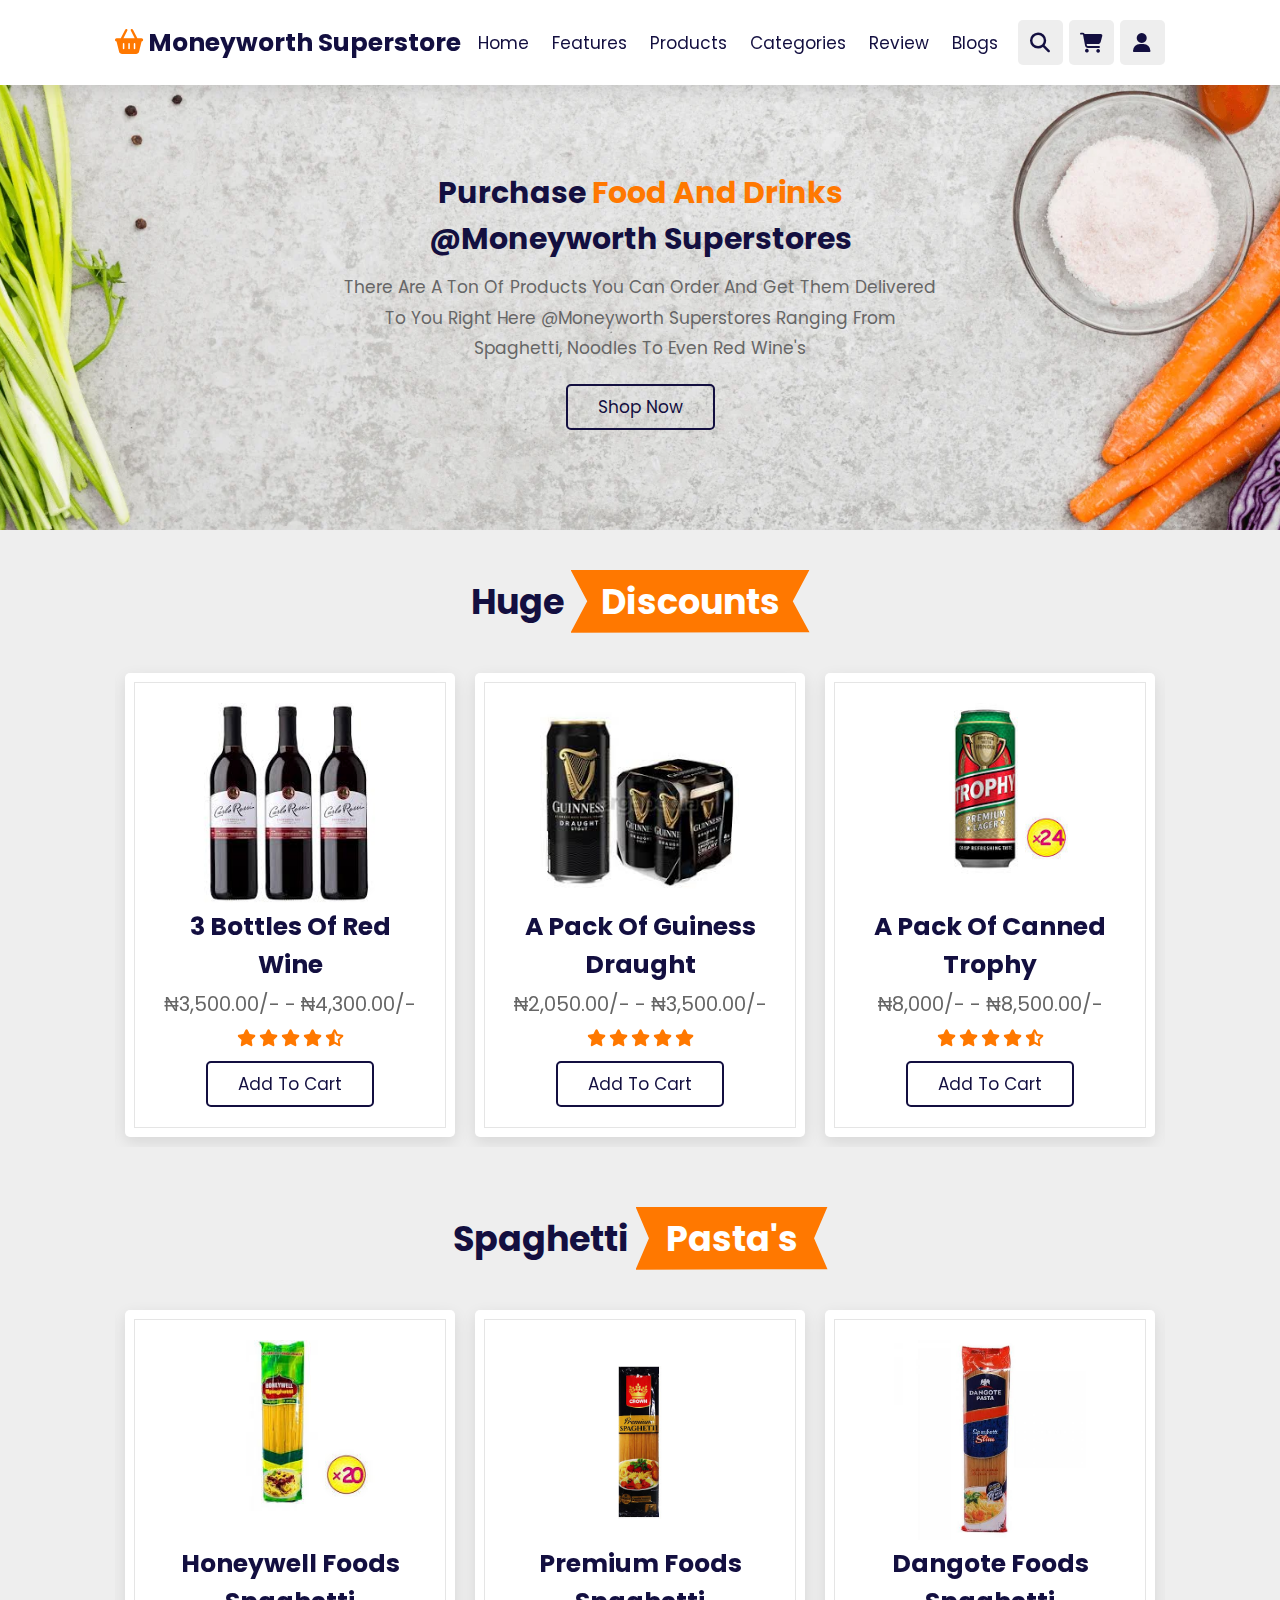
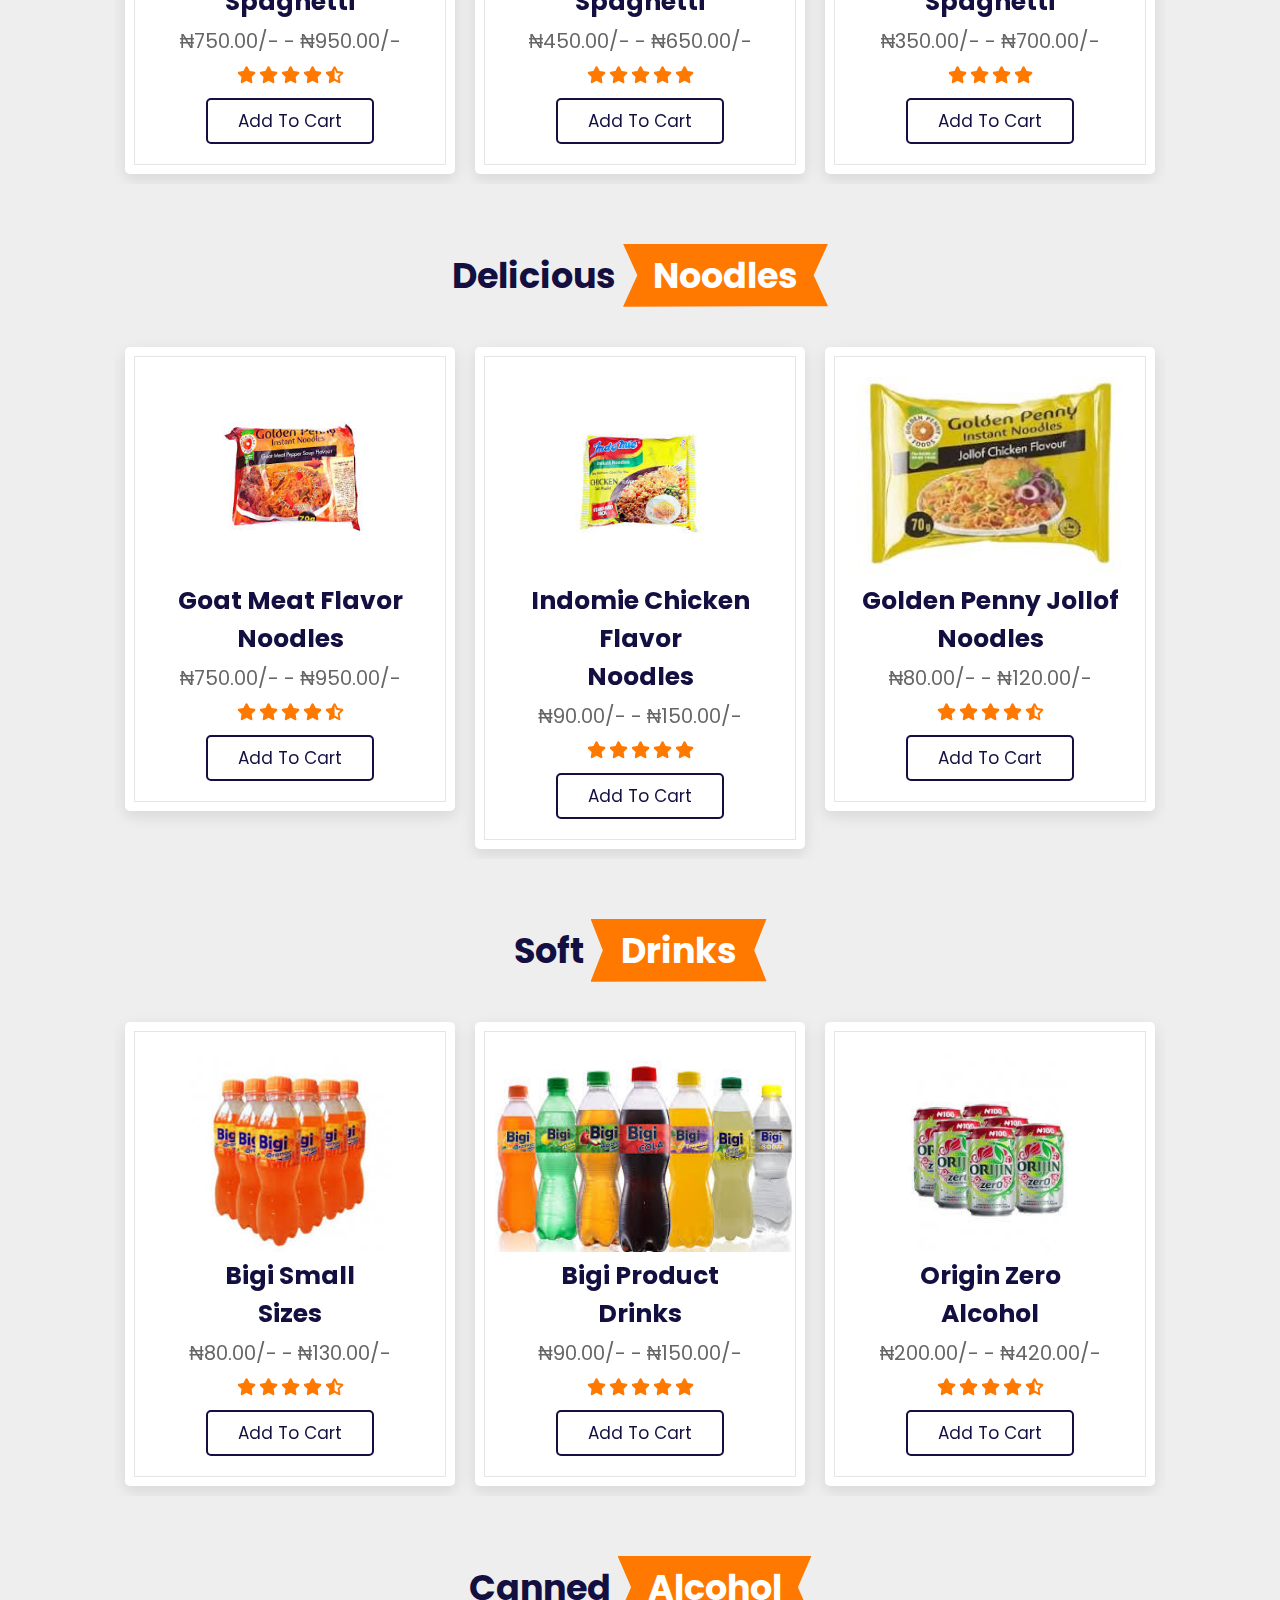
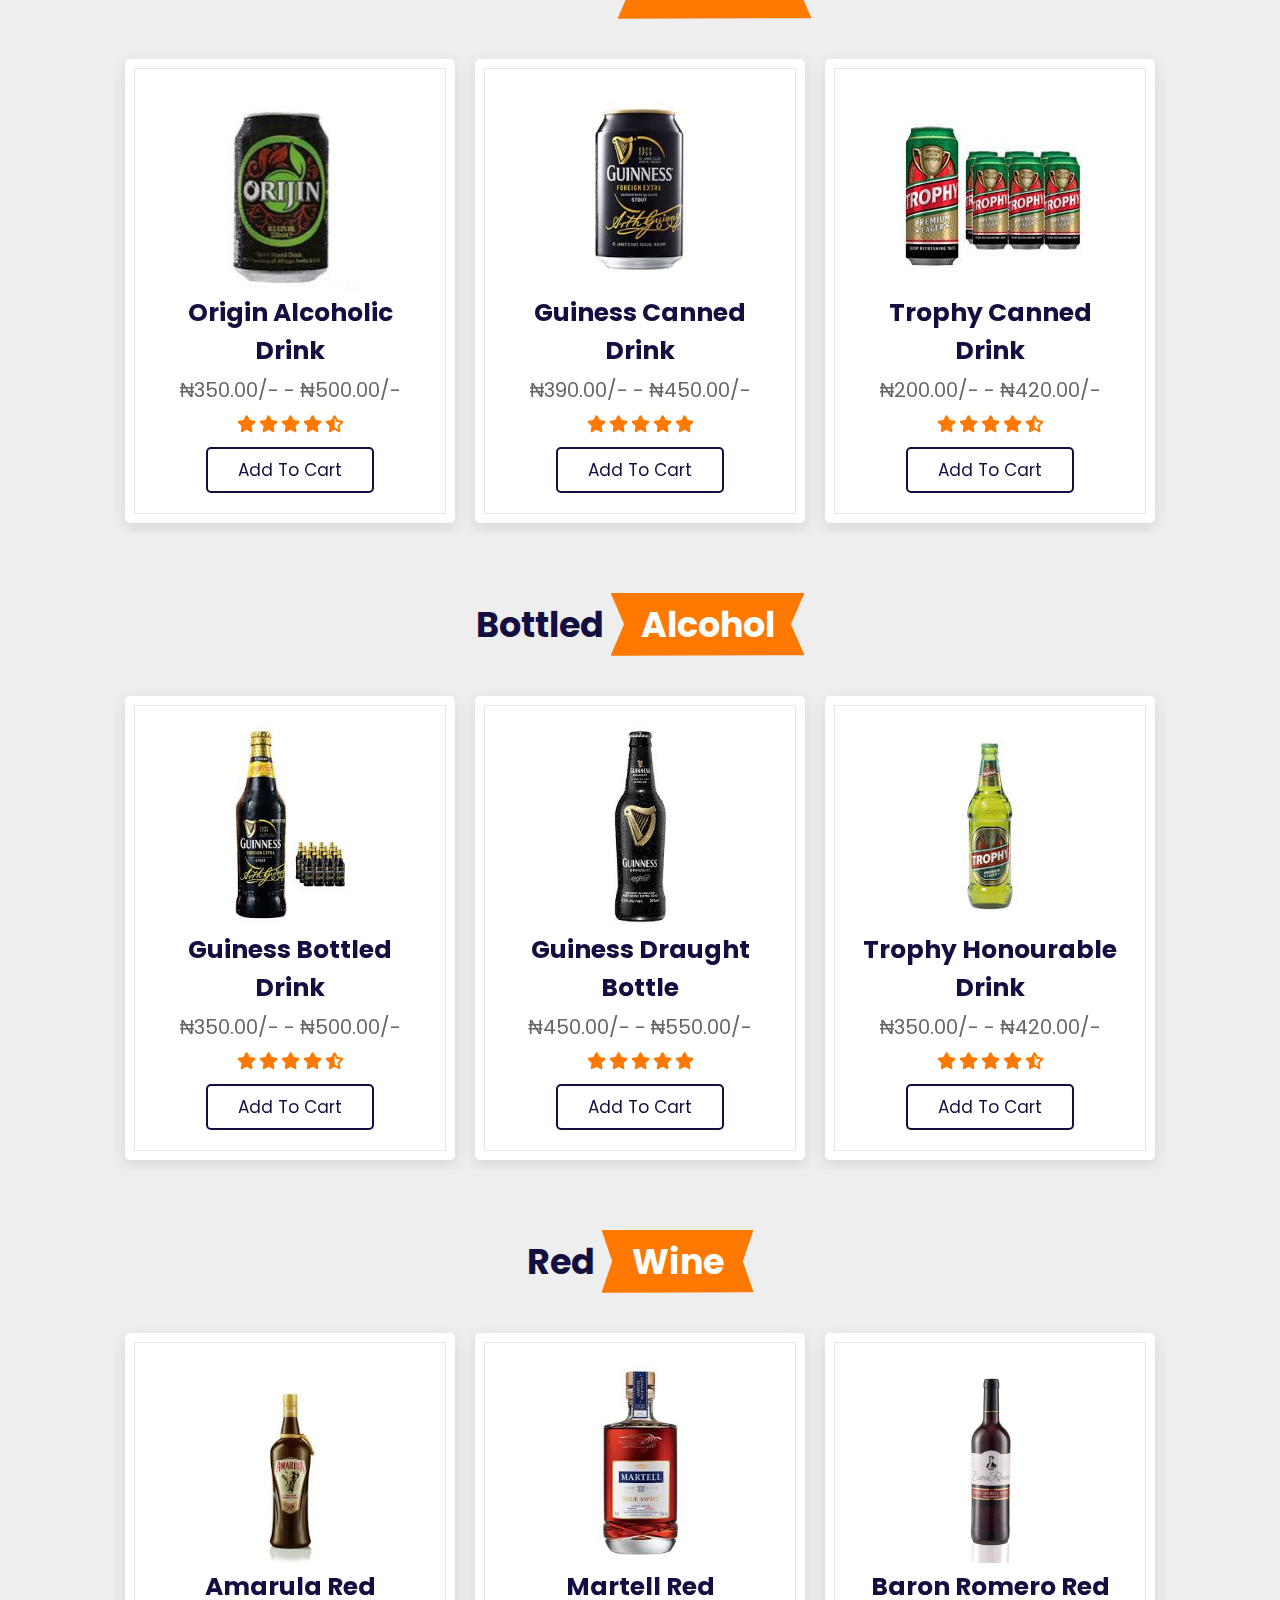
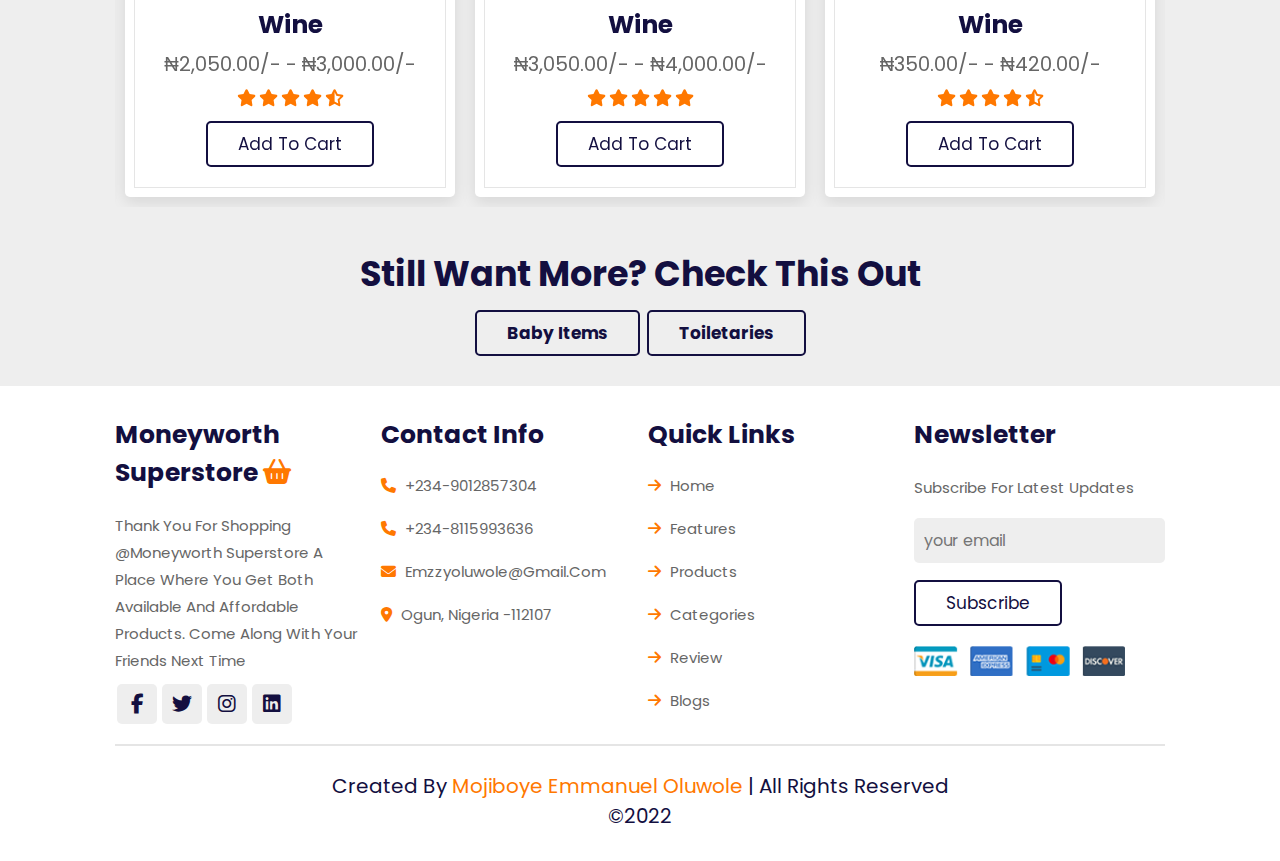
<file: foods.html>
<!DOCTYPE html>
<html lang="en">

<head>
    <meta charset="UTF-8">
    <meta http-equiv="X-UA-Compatible" content="IE=edge">
    <meta name="viewport" content="width=device-width, initial-scale=1.0">
    <title>Moneyworth Superstores</title>
    <link rel="icon" href="./img/BannerHead.jpg">

    <!-- swiper top link  -->
    <link rel="stylesheet" href="https://unpkg.com/swiper@8/swiper-bundle.min.css" />


    <!-- Font aweseome cdn link  -->
    <link rel="stylesheet" href="https://cdnjs.cloudflare.com/ajax/libs/font-awesome/6.1.1/css/all.min.css">

    <link rel="stylesheet" href="./css/styles.css">


</head>

<body>

    <!-- The header section  -->

    <header class="header">

        <a href="./index.html" class="logo"> <i class="fas fa-shopping-basket"></i> Moneyworth Superstore</a>

        <nav class="navbar">
            <a href="./index.html#home">home</a>
            <a href="./index.html#features">features</a>
            <a href="./index.html#products">products</a>
            <a href="./index.html#categories">categories</a>
            <a href="./index.html#review">review</a>
            <a href="./index.html#blog">blogs</a>
        </nav>

        <div class="icons">
            <div class="fas fa-bars" id="menu-btn"></div>
            <div class="fas fa-search" id="search-btn"></div>
            <div class="fas fa-shopping-cart" id="cart-btn"></div>
            <div class="fas fa-user" id="login-btn"></div>
        </div>

        <!-- the search section -->

        <form action="" class="search-form">
            <input type="search" id="search-box" placeholder="search here...">
            <label for="search-box" class="fas fa-search"></label>
        </form>

        <!-- The shopping cart section  -->

        <div class="shopping-cart">
            <div class="box">
                <i class="fas fa-trash"></i>
                <img src="./img/guinessFoods.jpeg" alt="colgate tootpaste">
                <div class="content">
                    <h3>Guiness Can Alcohol</h3>
                    <span class="price">₦600.00</span>
                    <span class="quantity">qty : 1</span>
                </div>
            </div>
            <div class="box">
                <i class="fas fa-trash"></i>
                <img src="./img/maltaGuiness.jpeg" alt="colgate tootpaste">
                <div class="content">
                    <h3>Malta Guiness </h3>
                    <span class="price">₦350.00</span>
                    <span class="quantity">qty : 1</span>
                </div>
            </div>
            <div class="box">
                <i class="fas fa-trash"></i>
                <img src="./img/goldenPennyJollof.jpeg" alt="colgate tootpaste">
                <div class="content">
                    <h3>Golden Penny <br> Jollof </h3>
                    <span class="price">₦100.00</span>
                    <span class="quantity">qty : 1</span>
                </div>
            </div>
            <div class="total"> total : ₦1,050.00/- </div>
            <a href="#" class="btn">checkout</a>
        </div>

        <form action="" class="login-form">
            <h3>login now</h3>
            <input type="email" placeholder="your email" class="box">
            <input type="password" placeholder="your password" class="box">
            <p>forget your password <a href="#">click here</a></p>
            <p>don't have an account <a href="#">sign up now</a></p>
            <input type="submit" value="login now" class="btn">
        </form>

    </header>





    <!-- The foods banner image  -->

    <section class="foods" id="foods">

        <div class="content">
            <h3>purchase <span>food and drinks</span> @moneyworth superstores</h3>
            <p>
                there are a ton of products you can order and get them delivered to you right here @moneyworth
                superstores ranging from spaghetti, noodles to even red wine's
            </p>
            <a href="./foods.html#pasta" class="btn">shop now</a>
        </div>

    </section>




    <!-- The foods banner image ends -->


    <!-- discount begins  -->

    
    <section id="pasta" class="pasta">

        <h1 class="heading">huge <span>discounts</span></h1>

        <div class="swiper pasta-slider">

            <div class="swiper-wrapper">

                <div class="swiper-slide box">
                    <img src="./img/specialDraughtFoods.jpeg" alt="beverages">
                    <h3>a pack of guiness <br> draught</h3>
                    <div class="price"> ₦2,050.00/- - ₦3,500.00/-</div>
                    <div class="stars">
                        <i class="fas fa-star"></i>
                        <i class="fas fa-star"></i>
                        <i class="fas fa-star"></i>
                        <i class="fas fa-star"></i>
                        <i class="fas fa-star"></i>
                    </div>
                    <a href="https://www.instagram.com/emmanuel.9944/" class="btn">add to cart</a>
                </div>

                <div class="swiper-slide box">
                    <img src="./img/trophySpecialFoods.jpeg" alt="trophy">
                    <h3>a pack of canned <br> trophy</h3>
                    <div class="price"> ₦8,000/- - ₦8,500.00/-</div>
                    <div class="stars">
                        <i class="fas fa-star"></i>
                        <i class="fas fa-star"></i>
                        <i class="fas fa-star"></i>
                        <i class="fas fa-star"></i>
                        <i class="fas fa-star-half-alt"></i>
                    </div>
                    <a href="https://www.instagram.com/emmanuel.9944/" class="btn">add to cart</a>
                </div>

                <div class="swiper-slide box">
                    <img src="./img/cartonSpecial.jpeg" alt="spaghetti">
                    <h3>A carton of <br> indomie</h3>
                    <div class="price"> ₦2,000.00/- - ₦2,200.00/-</div>
                    <div class="stars">
                        <i class="fas fa-star"></i>
                        <i class="fas fa-star"></i>
                        <i class="fas fa-star"></i>
                        <i class="fas fa-star"></i>
                        <i class="fas fa-star"></i>
                        
                    </div>
                    <a href="https://www.instagram.com/emmanuel.9944/" class="btn">add to cart</a>
                </div>

                <div class="swiper-slide box">
                    <img src="./img/wineFeatures.jpeg" alt="beverages">
                    <h3>3 bottles of red <br> wine </h3>
                    <div class="price"> ₦3,500.00/- - ₦4,300.00/-</div>
                    <div class="stars">
                        <i class="fas fa-star"></i>
                        <i class="fas fa-star"></i>
                        <i class="fas fa-star"></i>
                        <i class="fas fa-star"></i>
                        <i class="fas fa-star-half-alt"></i>
                    </div>
                    <a href="https://www.instagram.com/emmanuel.9944/" class="btn">add to cart</a>
                </div>

            </div>
        </div>

    </section>




    <!-- discount ends  -->


    <!-- The first food begins: pasta  -->


    <section id="pasta" class="pasta">

        <h1 class="heading">spaghetti <span>pasta's</span></h1>

        <div class="swiper pasta-slider">

            <div class="swiper-wrapper">

                <div class="swiper-slide box">
                    <img src="./img/premiumFoodsSpaghetti.jpeg" alt="beverages">
                    <h3>premium foods <br> spaghetti</h3>
                    <div class="price"> ₦450.00/- - ₦650.00/-</div>
                    <div class="stars">
                        <i class="fas fa-star"></i>
                        <i class="fas fa-star"></i>
                        <i class="fas fa-star"></i>
                        <i class="fas fa-star"></i>
                        <i class="fas fa-star"></i>
                    </div>
                    <a href="https://www.instagram.com/emmanuel.9944/" class="btn">add to cart</a>
                </div>

                <div class="swiper-slide box">
                    <img src="./img/dangoteFoodsSpaghetti.jpeg" alt="beverages">
                    <h3>dangote foods <br> spaghetti</h3>
                    <div class="price"> ₦350.00/- - ₦700.00/-</div>
                    <div class="stars">
                        <i class="fas fa-star"></i>
                        <i class="fas fa-star"></i>
                        <i class="fas fa-star"></i>
                        <i class="fas fa-star"></i>
                    </div>
                    <a href="https://www.instagram.com/emmanuel.9944/" class="btn">add to cart</a>
                </div>

                <div class="swiper-slide box">
                    <img src="./img/simplySpaghettiProduct.jpeg" alt="beverages">
                    <h3>simply foods<br> spaghetti</h3>
                    <div class="price"> ₦1,750.00/- - ₦2,350.00/-</div>
                    <div class="stars">
                        <i class="fas fa-star"></i>
                        <i class="fas fa-star"></i>
                        <i class="fas fa-star"></i>
                        <i class="fas fa-star"></i>
                        <i class="fas fa-star-half-alt"></i>
                    </div>
                    <a href="https://www.instagram.com/emmanuel.9944/" class="btn">add to cart</a>
                </div>

                <div class="swiper-slide box">
                    <img src="./img/honeyWellSpaghettiProducts.jpeg" alt="beverages">
                    <h3>honeywell foods <br> spaghetti</h3>
                    <div class="price"> ₦750.00/- - ₦950.00/-</div>
                    <div class="stars">
                        <i class="fas fa-star"></i>
                        <i class="fas fa-star"></i>
                        <i class="fas fa-star"></i>
                        <i class="fas fa-star"></i>
                        <i class="fas fa-star-half-alt"></i>
                    </div>
                    <a href="https://www.instagram.com/emmanuel.9944/" class="btn">add to cart</a>
                </div>

            </div>
        </div>

    </section>

    <!-- The first food ends: pasta  -->



    <!-- The second food begins: noodles  -->

    <section id="pasta" class="pasta">

        <h1 class="heading">delicious <span>noodles</span></h1>

        <div class="swiper pasta-slider">

            <div class="swiper-wrapper">

                <div class="swiper-slide box">
                    <img src="./img/indomieFoods.jpeg" alt="beverages">
                    <h3>Indomie chicken flavor <br> noodles</h3>
                    <div class="price"> ₦90.00/- - ₦150.00/-</div>
                    <div class="stars">
                        <i class="fas fa-star"></i>
                        <i class="fas fa-star"></i>
                        <i class="fas fa-star"></i>
                        <i class="fas fa-star"></i>
                        <i class="fas fa-star"></i>
                    </div>
                    <a href="https://www.instagram.com/emmanuel.9944/" class="btn">add to cart</a>
                </div>

                <div class="swiper-slide box">
                    <img src="./img/goldenPennyJollof.jpeg" alt="beverages">
                    <h3>Golden penny jollof <br> noodles</h3>
                    <div class="price"> ₦80.00/- - ₦120.00/-</div>
                    <div class="stars">
                        <i class="fas fa-star"></i>
                        <i class="fas fa-star"></i>
                        <i class="fas fa-star"></i>
                        <i class="fas fa-star"></i>
                        <i class="fas fa-star-half-alt"></i>
                    </div>
                    <a href="https://www.instagram.com/emmanuel.9944/" class="btn">add to cart</a>
                </div>

                <div class="swiper-slide box">
                    <img src="./img/foodFeatures.jpeg" alt="beverages">
                    <h3>onion chicken flavor <br> noodles</h3>
                    <div class="price"> ₦100.00/- - ₦200.00/-</div>
                    <div class="stars">
                        <i class="fas fa-star"></i>
                        <i class="fas fa-star"></i>
                        <i class="fas fa-star"></i>
                        <i class="fas fa-star"></i>
                        <i class="fas fa-star-half-alt"></i>
                    </div>
                    <a href="https://www.instagram.com/emmanuel.9944/" class="btn">add to cart</a>
                </div>

                <div class="swiper-slide box">
                    <img src="./img/noodlesProducts.jpeg" alt="beverages">
                    <h3>Goat meat flavor <br> noodles</h3>
                    <div class="price"> ₦750.00/- - ₦950.00/-</div>
                    <div class="stars">
                        <i class="fas fa-star"></i>
                        <i class="fas fa-star"></i>
                        <i class="fas fa-star"></i>
                        <i class="fas fa-star"></i>
                        <i class="fas fa-star-half-alt"></i>
                    </div>
                    <a href="https://www.instagram.com/emmanuel.9944/" class="btn">add to cart</a>
                </div>

            </div>
        </div>

    </section>

    <!-- The second food ends: noodles  -->


    <!-- The third section food begins: drinks  -->


    <section id="pasta" class="pasta">

        <h1 class="heading">soft <span>drinks</span></h1>

        <div class="swiper pasta-slider">

            <div class="swiper-wrapper">

                <div class="swiper-slide box">
                    <img src="./img/bigiProducts.jpeg" alt="beverages">
                    <h3>Bigi Product <br> Drinks</h3>
                    <div class="price"> ₦90.00/- - ₦150.00/-</div>
                    <div class="stars">
                        <i class="fas fa-star"></i>
                        <i class="fas fa-star"></i>
                        <i class="fas fa-star"></i>
                        <i class="fas fa-star"></i>
                        <i class="fas fa-star"></i>
                    </div>
                    <a href="https://www.instagram.com/emmanuel.9944/" class="btn">add to cart</a>
                </div>

                <div class="swiper-slide box">
                    <img src="./img/originProducts.jpeg" alt="beverages">
                    <h3>Origin zero <br> alcohol</h3>
                    <div class="price"> ₦200.00/- - ₦420.00/-</div>
                    <div class="stars">
                        <i class="fas fa-star"></i>
                        <i class="fas fa-star"></i>
                        <i class="fas fa-star"></i>
                        <i class="fas fa-star"></i>
                        <i class="fas fa-star-half-alt"></i>
                    </div>
                    <a href="https://www.instagram.com/emmanuel.9944/" class="btn">add to cart</a>
                </div>

                <div class="swiper-slide box">
                    <img src="./img/maltaGuiness.jpeg" alt="beverages">
                    <h3>malta guiness <br> drink</h3>
                    <div class="price"> ₦100.00/- - ₦200.00/-</div>
                    <div class="stars">
                        <i class="fas fa-star"></i>
                        <i class="fas fa-star"></i>
                        <i class="fas fa-star"></i>
                        <i class="fas fa-star"></i>
                        <i class="fas fa-star-half-alt"></i>
                    </div>
                    <a href="https://www.instagram.com/emmanuel.9944/" class="btn">add to cart</a>
                </div>

                <div class="swiper-slide box">
                    <img src="./img/drinksCategories.jpeg" alt="beverages">
                    <h3>bigi small <br> sizes </h3>
                    <div class="price"> ₦80.00/- - ₦130.00/-</div>
                    <div class="stars">
                        <i class="fas fa-star"></i>
                        <i class="fas fa-star"></i>
                        <i class="fas fa-star"></i>
                        <i class="fas fa-star"></i>
                        <i class="fas fa-star-half-alt"></i>
                    </div>
                    <a href="https://www.instagram.com/emmanuel.9944/" class="btn">add to cart</a>
                </div>

            </div>
        </div>

    </section>


    <!-- The third section food ends: drinks  -->


    <!-- The fourth section food begins: alcohol cans  -->


    <section id="pasta" class="pasta">

        <h1 class="heading">canned <span>alcohol</span></h1>

        <div class="swiper pasta-slider">

            <div class="swiper-wrapper">

                <div class="swiper-slide box">
                    <img src="./img/guinessFoods.jpeg" alt="beverages">
                    <h3>guiness canned <br> drink</h3>
                    <div class="price"> ₦390.00/- - ₦450.00/-</div>
                    <div class="stars">
                        <i class="fas fa-star"></i>
                        <i class="fas fa-star"></i>
                        <i class="fas fa-star"></i>
                        <i class="fas fa-star"></i>
                        <i class="fas fa-star"></i>
                    </div>
                    <a href="https://www.instagram.com/emmanuel.9944/" class="btn">add to cart</a>
                </div>

                <div class="swiper-slide box">
                    <img src="./img/trophyProducts.jpeg" alt="beverages">
                    <h3>trophy canned <br> drink</h3>
                    <div class="price"> ₦200.00/- - ₦420.00/-</div>
                    <div class="stars">
                        <i class="fas fa-star"></i>
                        <i class="fas fa-star"></i>
                        <i class="fas fa-star"></i>
                        <i class="fas fa-star"></i>
                        <i class="fas fa-star-half-alt"></i>
                    </div>
                    <a href="https://www.instagram.com/emmanuel.9944/" class="btn">add to cart</a>
                </div>

                <div class="swiper-slide box">
                    <img src="./img/guinessDraughtFoods.jpeg" alt="beverages">
                    <h3>malta guiness <br> draught</h3>
                    <div class="price"> ₦450.00/- - ₦550.00/-</div>
                    <div class="stars">
                        <i class="fas fa-star"></i>
                        <i class="fas fa-star"></i>
                        <i class="fas fa-star"></i>
                        <i class="fas fa-star"></i>
                        <i class="fas fa-star-half-alt"></i>
                    </div>
                    <a href="https://www.instagram.com/emmanuel.9944/" class="btn">add to cart</a>
                </div>

                <div class="swiper-slide box">
                    <img src="./img/originFoods2.jpeg" alt="beverages">
                    <h3>origin alcoholic <br> drink </h3>
                    <div class="price"> ₦350.00/- - ₦500.00/-</div>
                    <div class="stars">
                        <i class="fas fa-star"></i>
                        <i class="fas fa-star"></i>
                        <i class="fas fa-star"></i>
                        <i class="fas fa-star"></i>
                        <i class="fas fa-star-half-alt"></i>
                    </div>
                    <a href="https://www.instagram.com/emmanuel.9944/" class="btn">add to cart</a>
                </div>

            </div>
        </div>

    </section>


    <!-- The fourth section food ends: alcohol cans  -->






    <!-- The fifth section food starts: bottled alcohol  -->




    <section id="pasta" class="pasta">

        <h1 class="heading">bottled <span>alcohol</span></h1>

        <div class="swiper pasta-slider">

            <div class="swiper-wrapper">

                <div class="swiper-slide box">
                    <img src="./img/guinessDraughtBottleFoods.jpeg" alt="beverages">
                    <h3>guiness draught <br> bottle</h3>
                    <div class="price"> ₦450.00/- - ₦550.00/-</div>
                    <div class="stars">
                        <i class="fas fa-star"></i>
                        <i class="fas fa-star"></i>
                        <i class="fas fa-star"></i>
                        <i class="fas fa-star"></i>
                        <i class="fas fa-star"></i>
                    </div>
                    <a href="https://www.instagram.com/emmanuel.9944/" class="btn">add to cart</a>
                </div>

                <div class="swiper-slide box">
                    <img src="./img/trophyBottleFoods.jpeg" alt="beverages">
                    <h3>trophy honourable <br> drink</h3>
                    <div class="price"> ₦350.00/- - ₦420.00/-</div>
                    <div class="stars">
                        <i class="fas fa-star"></i>
                        <i class="fas fa-star"></i>
                        <i class="fas fa-star"></i>
                        <i class="fas fa-star"></i>
                        <i class="fas fa-star-half-alt"></i>
                    </div>
                    <a href="https://www.instagram.com/emmanuel.9944/" class="btn">add to cart</a>
                </div>

                <div class="swiper-slide box">
                    <img src="./img/magicMomentsBottleFoods.jpeg" alt="beverages">
                    <h3>magic moment <br> drink</h3>
                    <div class="price"> ₦3,500.00/- - ₦5,500.00/-</div>
                    <div class="stars">
                        <i class="fas fa-star"></i>
                        <i class="fas fa-star"></i>
                        <i class="fas fa-star"></i>
                        <i class="fas fa-star"></i>

                    </div>
                    <a href="https://www.instagram.com/emmanuel.9944/" class="btn">add to cart</a>
                </div>

                <div class="swiper-slide box">
                    <img src="./img/guinessProducts.jpeg" alt="beverages">
                    <h3>guiness bottled <br> drink </h3>
                    <div class="price"> ₦350.00/- - ₦500.00/-</div>
                    <div class="stars">
                        <i class="fas fa-star"></i>
                        <i class="fas fa-star"></i>
                        <i class="fas fa-star"></i>
                        <i class="fas fa-star"></i>
                        <i class="fas fa-star-half-alt"></i>
                    </div>
                    <a href="https://www.instagram.com/emmanuel.9944/" class="btn">add to cart</a>
                </div>

            </div>
        </div>

    </section>


    <!-- The fifth section food ends: bottled alcohol  -->


    <!-- The sixth section food begins: red wine  -->



    <section id="pasta" class="pasta">

        <h1 class="heading">red <span>wine</span></h1>

        <div class="swiper pasta-slider">

            <div class="swiper-wrapper">

                <div class="swiper-slide box">
                    <img src="./img/martellBlueSwiftProducts.jpeg" alt="beverages">
                    <h3>martell red <br> wine</h3>
                    <div class="price"> ₦3,050.00/- - ₦4,000.00/-</div>
                    <div class="stars">
                        <i class="fas fa-star"></i>
                        <i class="fas fa-star"></i>
                        <i class="fas fa-star"></i>
                        <i class="fas fa-star"></i>
                        <i class="fas fa-star"></i>
                    </div>
                    <a href="https://www.instagram.com/emmanuel.9944/" class="btn">add to cart</a>
                </div>

                <div class="swiper-slide box">
                    <img src="./img/baronRedFoods.jpeg" alt="beverages">
                    <h3>baron romero red <br> wine</h3>
                    <div class="price"> ₦350.00/- - ₦420.00/-</div>
                    <div class="stars">
                        <i class="fas fa-star"></i>
                        <i class="fas fa-star"></i>
                        <i class="fas fa-star"></i>
                        <i class="fas fa-star"></i>
                        <i class="fas fa-star-half-alt"></i>
                    </div>
                    <a href="https://www.instagram.com/emmanuel.9944/" class="btn">add to cart</a>
                </div>

                <div class="swiper-slide box">
                    <img src="./img/carloRossiWineFoods.jpeg" alt="beverages">
                    <h3>carlo rossi red <br> wine</h3>
                    <div class="price"> ₦1,900.00/- - ₦2,800.00/-</div>
                    <div class="stars">
                        <i class="fas fa-star"></i>
                        <i class="fas fa-star"></i>
                        <i class="fas fa-star"></i>
                        <i class="fas fa-star"></i>
                        <i class="fas fa-star"></i>

                    </div>
                    <a href="https://www.instagram.com/emmanuel.9944/" class="btn">add to cart</a>
                </div>

                <div class="swiper-slide box">
                    <img src="./img/amarulaRedFoods.jpeg" alt="beverages">
                    <h3>amarula red <br> wine </h3>
                    <div class="price"> ₦2,050.00/- - ₦3,000.00/-</div>
                    <div class="stars">
                        <i class="fas fa-star"></i>
                        <i class="fas fa-star"></i>
                        <i class="fas fa-star"></i>
                        <i class="fas fa-star"></i>
                        <i class="fas fa-star-half-alt"></i>
                    </div>
                    <a href="https://www.instagram.com/emmanuel.9944/" class="btn">add to cart</a>
                </div>

            </div>
        </div>

    </section>


    <!-- The sixth section food begins: red wine  -->




    <h1 class="heading">still want more? check this out<br> <a href="./baby.html" class="btn">baby items</a> <a
            href="./toiletaries.html" class="btn">toiletaries</a></h1>







    <!-- The footer section begins  -->

    <section class="footer">

        <div class="box-container">

            <div class="box">
                <h3>Moneyworth Superstore <i class="fas fa-shopping-basket"></i></h3>
                <p>Thank you for shopping @moneyworth superstore a place where you get both available and affordable
                    products. Come along with your friends next time</p>
                <div class="share">
                    <a href="https://www.instagram.com/emmanuel.9944/" class="fab fa-facebook-f"></a>
                    <a href="https://www.instagram.com/emmanuel.9944/" class="fab fa-twitter"></a>
                    <a href="https://www.instagram.com/emmanuel.9944/" class="fab fa-instagram"></a>
                    <a href="https://www.instagram.com/emmanuel.9944/" class="fab fa-linkedin"></a>
                </div>
            </div>

            <div class="box">
                <h3>contact info </h3>
                <a href="tel:+234-9012857304" class="links"> <i class="fas fa-phone"></i> +234-9012857304</a>
                <a href="tel:+234-8115993636" class="links"> <i class="fas fa-phone"></i> +234-8115993636</a>
                <a href="mailto:emzzyoluwole@gmail.com" class="links"> <i class="fas fa-envelope"></i>
                    emzzyoluwole@gmail.com</a>
                <a href="https://www.google.com/maps/place/MONEYWORTH+SUPERSTORE/@6.6872078,3.3093972,17z/data=!3m1!4b1!4m5!3m4!1s0x103b9742afc57bb7:0x2b301e45a5f81a19!8m2!3d6.6872025!4d3.3115859"
                    class="links"> <i class="fas fa-map-marker-alt"></i> ogun, nigeria -112107</a>

            </div>


            <div class="box">
                <h3>quick links </h3>
                <a href="./index.html#home" class="links"> <i class="fas fa-arrow-right"></i> home </a>
                <a href="./index.html#features" class="links"> <i class="fas fa-arrow-right"></i> features </a>
                <a href="./index.html#products" class="links"> <i class="fas fa-arrow-right"></i> products </a>
                <a href="./index.html#categories" class="links"> <i class="fas fa-arrow-right"></i> categories </a>
                <a href="./index.html#review" class="links"> <i class="fas fa-arrow-right"></i> review </a>
                <a href="./index.html#blogs" class="links"> <i class="fas fa-arrow-right"></i> blogs </a>

            </div>

            <div class="box">
                <h3>newsletter</h3>
                <p>subscribe for latest updates</p>
                <input type="email" placeholder="your email" class="email">
                <input type="submit" value="subscribe" class="btn"> <br>
                <img src="./img/payment.png" class="payment-img" alt="credit cars">
            </div>

        </div>

        <div class="credit"> created by <span> Mojiboye Emmanuel oluwole</span> | all rights reserved <br> ©2022</div>

    </section>


    <!-- The footer section ends  -->






    <!-- swiper bottom link  -->
    <script src="https://unpkg.com/swiper@8/swiper-bundle.min.js"></script>


    <script src="./js/scripts.js"></script>

</body>

</html>
</file>
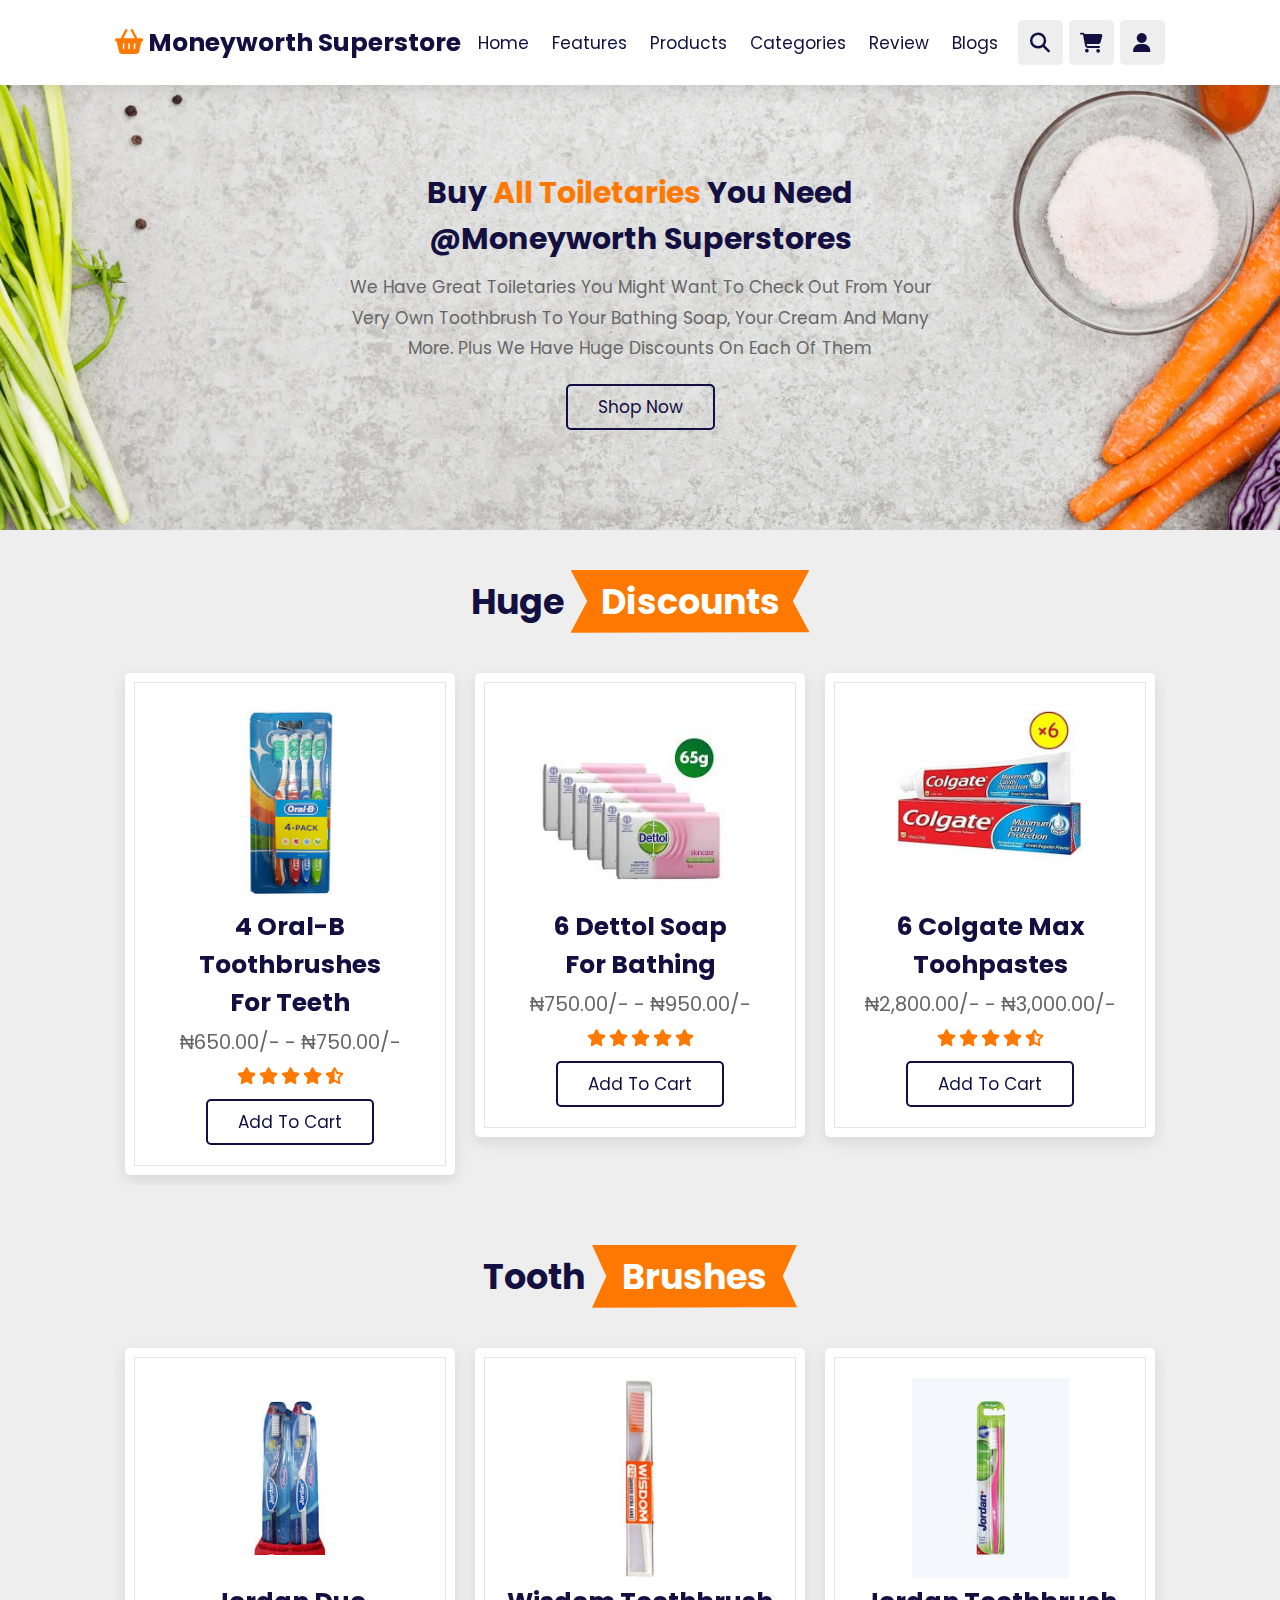
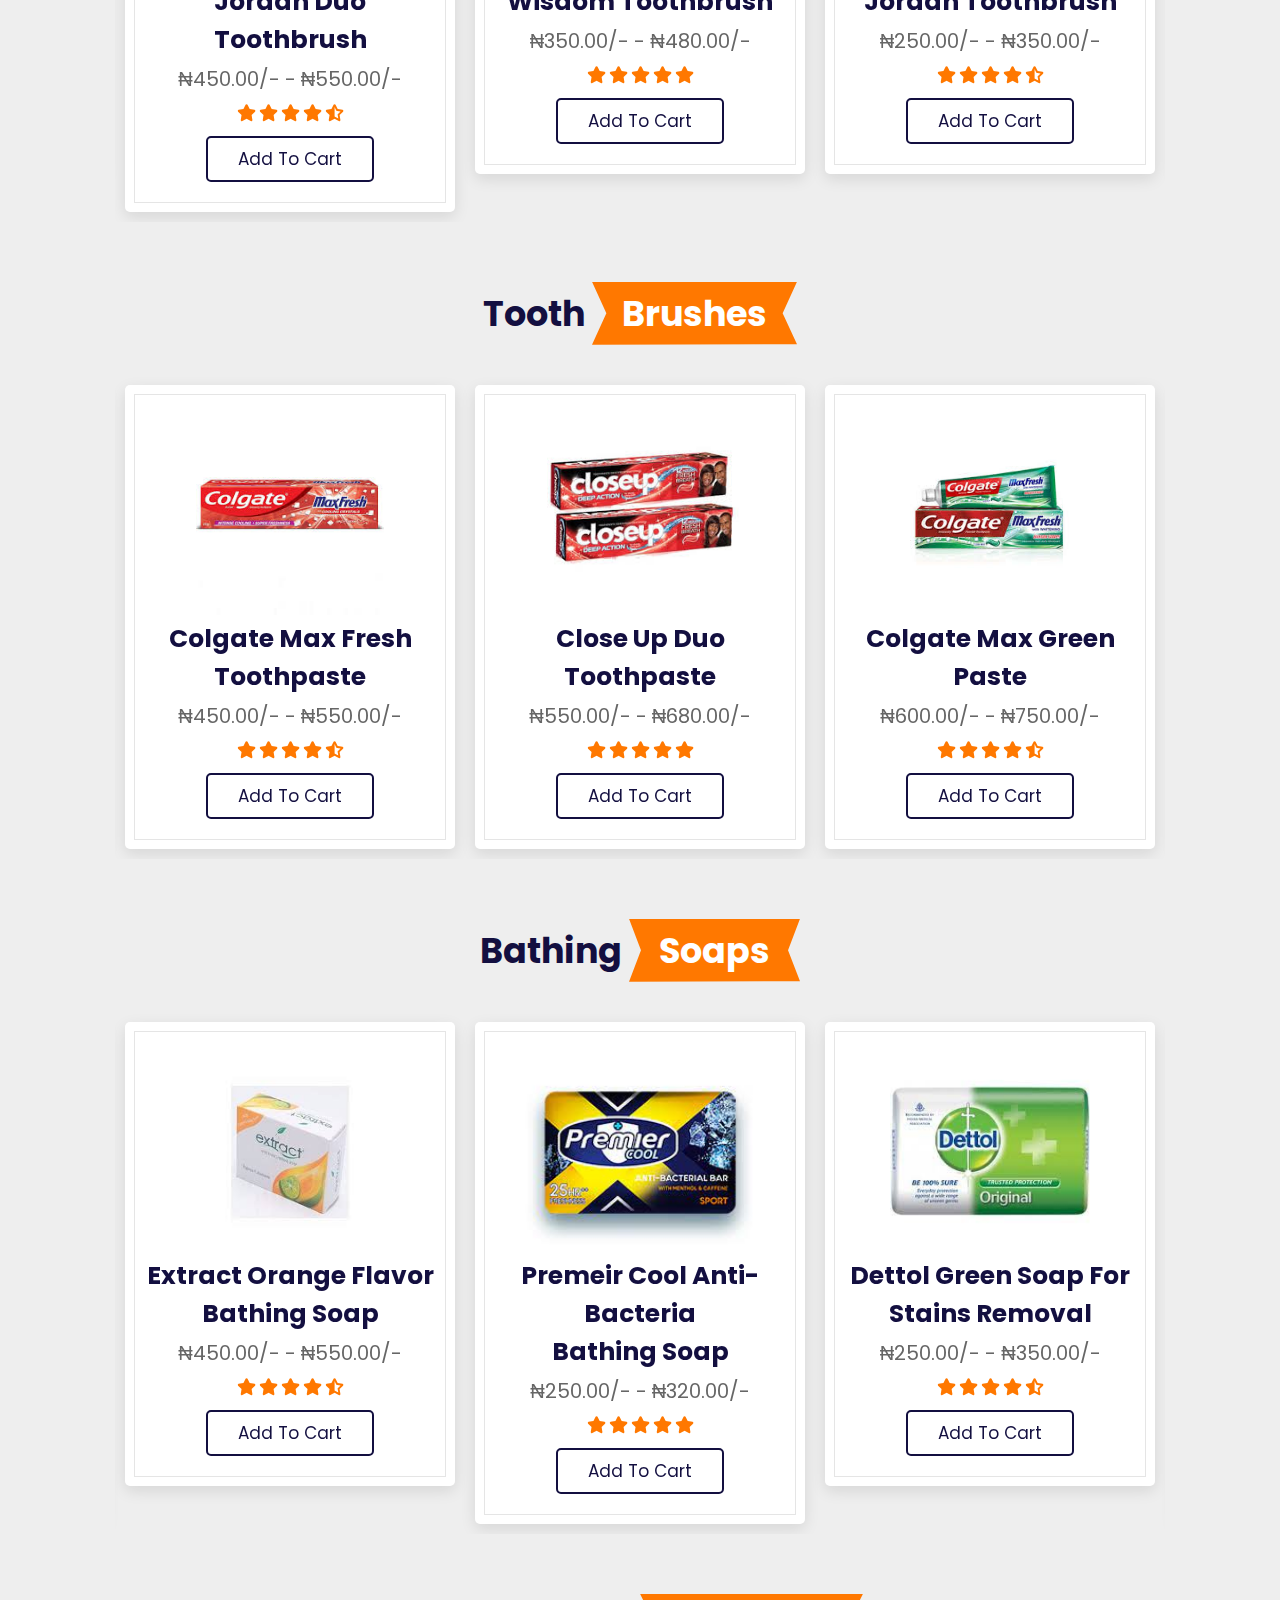
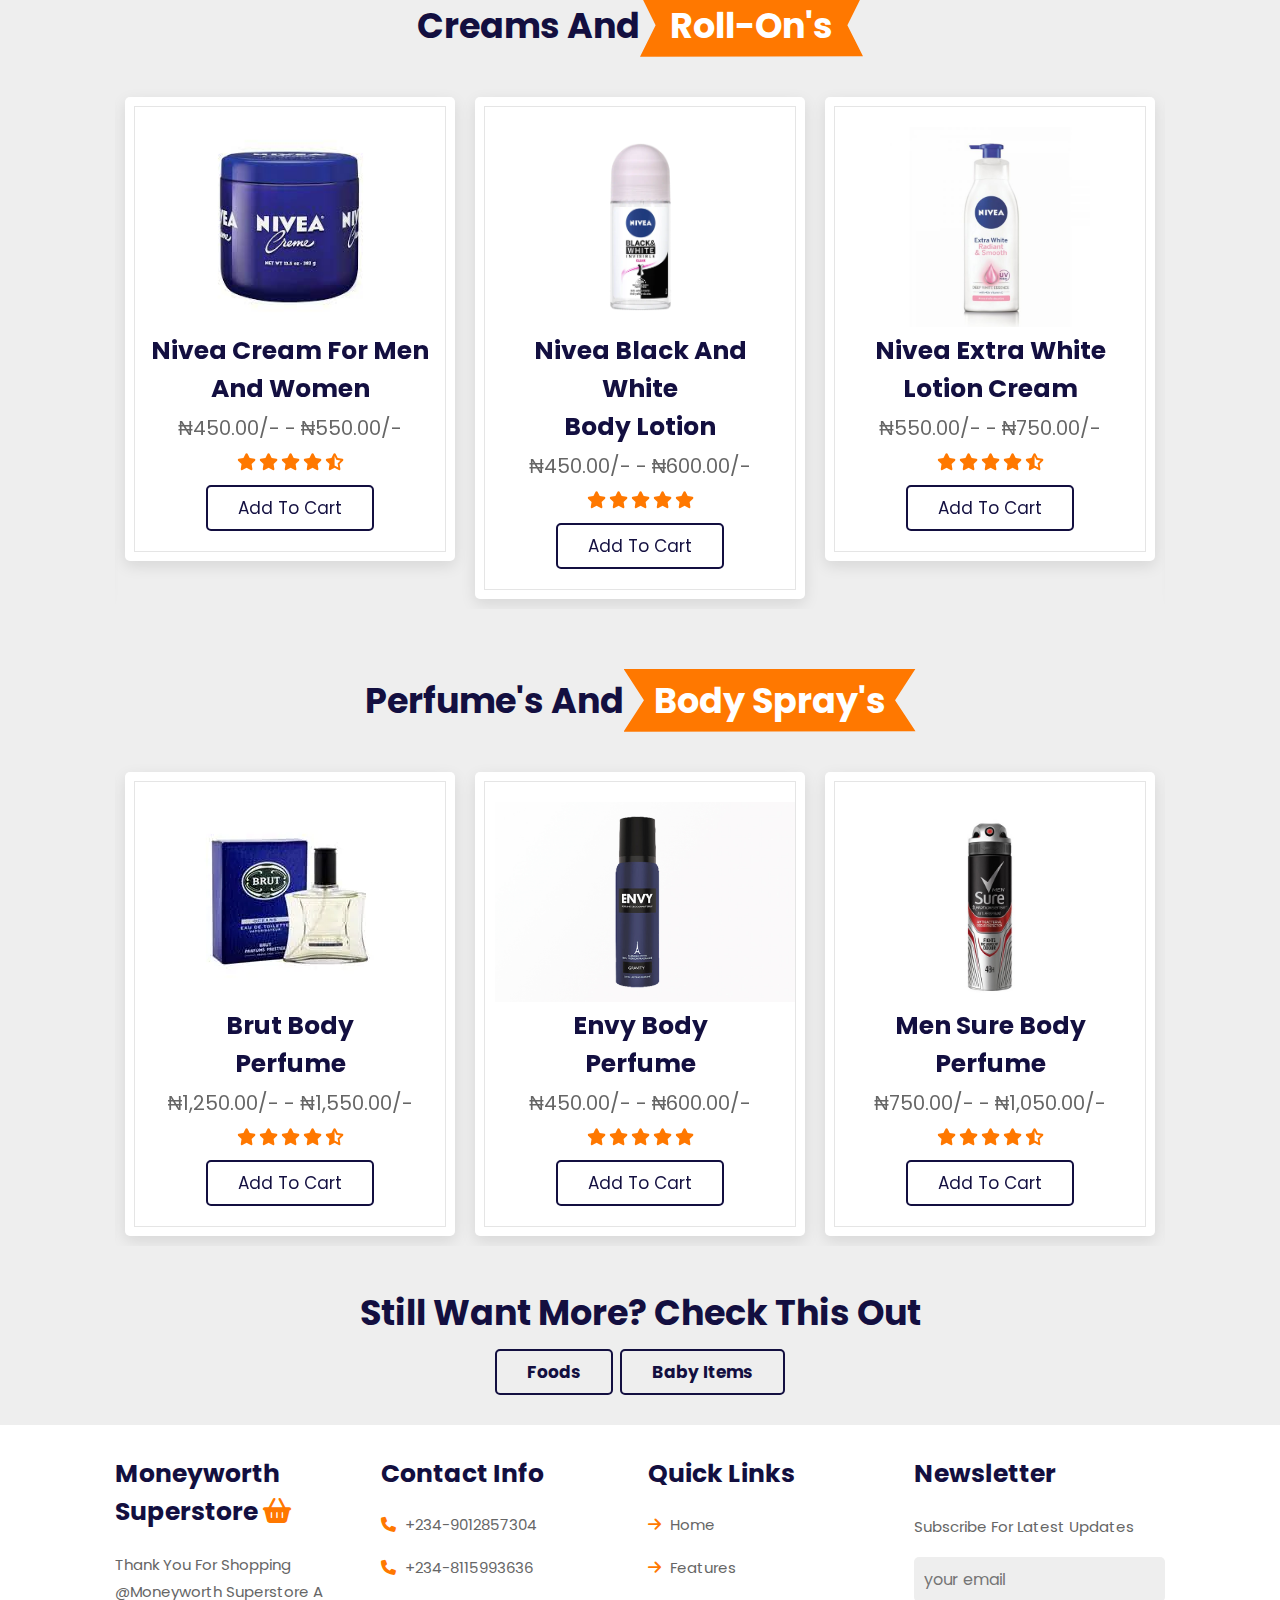
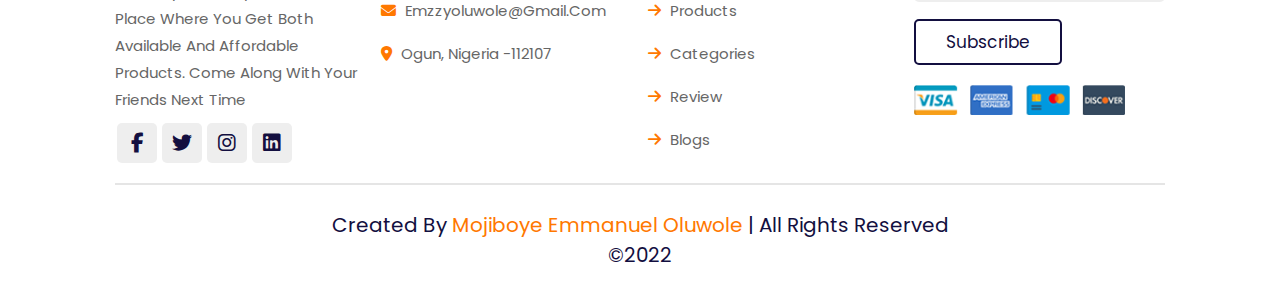
<file: toiletaries.html>
<!DOCTYPE html>
<html lang="en">

<head>
    <meta charset="UTF-8">
    <meta http-equiv="X-UA-Compatible" content="IE=edge">
    <meta name="viewport" content="width=device-width, initial-scale=1.0">
    <title>Moneyworth Superstores</title>
    <link rel="icon" href="./img/BannerHead.jpg">

    <!-- swiper top link  -->
    <link rel="stylesheet" href="https://unpkg.com/swiper@8/swiper-bundle.min.css" />


    <!-- Font aweseome cdn link  -->
    <link rel="stylesheet" href="https://cdnjs.cloudflare.com/ajax/libs/font-awesome/6.1.1/css/all.min.css">

    <link rel="stylesheet" href="./css/styles.css">


</head>

<body>

    <!-- The header section  -->

    <header class="header">

        <a href="./index.html" class="logo"> <i class="fas fa-shopping-basket"></i> Moneyworth Superstore</a>

        <nav class="navbar">
            <a href="./index.html#home">home</a>
            <a href="./index.html#features">features</a>
            <a href="./index.html#products">products</a>
            <a href="./index.html#categories">categories</a>
            <a href="./index.html#review">review</a>
            <a href="./index.html#blog">blogs</a>
        </nav>

        <div class="icons">
            <div class="fas fa-bars" id="menu-btn"></div>
            <div class="fas fa-search" id="search-btn"></div>
            <div class="fas fa-shopping-cart" id="cart-btn"></div>
            <div class="fas fa-user" id="login-btn"></div>
        </div>

        <!-- the search section -->

        <form action="" class="search-form">
            <input type="search" id="search-box" placeholder="search here...">
            <label for="search-box" class="fas fa-search"></label>
        </form>

        <!-- The shopping cart section  -->

        <div class="shopping-cart">
            <div class="box">
                <i class="fas fa-trash"></i>
                <img src="./img/guinessFoods.jpeg" alt="colgate tootpaste">
                <div class="content">
                    <h3>Guiness Can Alcohol</h3>
                    <span class="price">₦600.00</span>
                    <span class="quantity">qty : 1</span>
                </div>
            </div>
            <div class="box">
                <i class="fas fa-trash"></i>
                <img src="./img/maltaGuiness.jpeg" alt="colgate tootpaste">
                <div class="content">
                    <h3>Malta Guiness </h3>
                    <span class="price">₦350.00</span>
                    <span class="quantity">qty : 1</span>
                </div>
            </div>
            <div class="box">
                <i class="fas fa-trash"></i>
                <img src="./img/goldenPennyJollof.jpeg" alt="colgate tootpaste">
                <div class="content">
                    <h3>Golden Penny <br> Jollof </h3>
                    <span class="price">₦100.00</span>
                    <span class="quantity">qty : 1</span>
                </div>
            </div>
            <div class="total"> total : ₦1,050.00/- </div>
            <a href="#" class="btn">checkout</a>
        </div>

        <form action="" class="login-form">
            <h3>login now</h3>
            <input type="email" placeholder="your email" class="box">
            <input type="password" placeholder="your password" class="box">
            <p>forget your password <a href="#">click here</a></p>
            <p>don't have an account <a href="#">sign up now</a></p>
            <input type="submit" value="login now" class="btn">
        </form>

    </header>

    <!-- The header section ends  -->


    <!-- The banner image for toiletaries begins  -->


    <section class="toiletaries" id="toiletaries">

        <div class="content">
            <h3>buy <span>all toiletaries</span> you need @moneyworth superstores</h3>
            <p>
                we have great toiletaries you might want to check out from your very own toothbrush to your bathing
                soap, your cream and many more. plus we have huge discounts on each of them
            </p>
            <a href="./toiletaries.html#brushes" class="btn">shop now</a>
        </div>

    </section>


    <!-- The banner image for toiletaries begins  -->


    <!-- The discount for toiletaries begins -->


    <section id="brushes" class="brushes">

        <h1 class="heading">huge <span>discounts</span></h1>

        <div class="swiper brushes-slider">

            <div class="swiper-wrapper">

                <div class="swiper-slide box">
                    <img src="./img/toiletaryCategories.jpeg" alt="soap">
                    <h3>6 dettol soap <br> for bathing</h3>
                    <div class="price"> ₦750.00/- - ₦950.00/-</div>
                    <div class="stars">
                        <i class="fas fa-star"></i>
                        <i class="fas fa-star"></i>
                        <i class="fas fa-star"></i>
                        <i class="fas fa-star"></i>
                        <i class="fas fa-star"></i>
                    </div>
                    <a href="https://www.instagram.com/emmanuel.9944/" class="btn">add to cart</a>
                </div>

                <div class="swiper-slide box">
                    <img src="./img/colgateBbySpecial.jpeg" alt="paste">
                    <h3>6 colgate max <br> toohpastes</h3>
                    <div class="price"> ₦2,800.00/- - ₦3,000.00/-</div>
                    <div class="stars">
                        <i class="fas fa-star"></i>
                        <i class="fas fa-star"></i>
                        <i class="fas fa-star"></i>
                        <i class="fas fa-star"></i>
                        <i class="fas fa-star-half-alt"></i>
                    </div>
                    <a href="https://www.instagram.com/emmanuel.9944/" class="btn">add to cart</a>
                </div>

                <div class="swiper-slide box">
                    <img src="./img/toiletariesExtractSpecial.jpeg" alt="cream">
                    <h3>extract bathing <br> soap</h3>
                    <div class="price"> ₦2,200.00/- - ₦2,700.00/-</div>
                    <div class="stars">
                        <i class="fas fa-star"></i>
                        <i class="fas fa-star"></i>
                        <i class="fas fa-star"></i>
                        <i class="fas fa-star"></i>
                        <i class="fas fa-star"></i>

                    </div>
                    <a href="https://www.instagram.com/emmanuel.9944/" class="btn">add to cart</a>
                </div>

                <div class="swiper-slide box">
                    <img src="./img/toiletariesSpecial.jpeg" alt="roll on">
                    <h3>4 oral-b toothbrushes <br> for teeth </h3>
                    <div class="price"> ₦650.00/- - ₦750.00/-</div>
                    <div class="stars">
                        <i class="fas fa-star"></i>
                        <i class="fas fa-star"></i>
                        <i class="fas fa-star"></i>
                        <i class="fas fa-star"></i>
                        <i class="fas fa-star-half-alt"></i>
                    </div>
                    <a href="https://www.instagram.com/emmanuel.9944/" class="btn">add to cart</a>
                </div>

            </div>
        </div>

    </section>

    <!-- The discount for toiletaries ends  -->


    <!-- The toothbrush section begins  -->

    

    <section id="brushes" class="brushes">

        <h1 class="heading">tooth <span>brushes</span></h1>

        <div class="swiper brushes-slider">

            <div class="swiper-wrapper">

                <div class="swiper-slide box">
                    <img src="./img/toiletariesProducts.jpeg" alt="soap">
                    <h3>Wisdom toothbrush </h3>
                    <div class="price"> ₦350.00/- - ₦480.00/-</div>
                    <div class="stars">
                        <i class="fas fa-star"></i>
                        <i class="fas fa-star"></i>
                        <i class="fas fa-star"></i>
                        <i class="fas fa-star"></i>
                        <i class="fas fa-star"></i>
                    </div>
                    <a href="https://www.instagram.com/emmanuel.9944/" class="btn">add to cart</a>
                </div>

                <div class="swiper-slide box">
                    <img src="./img/toiletariesProducts2.jpeg" alt="paste">
                    <h3>jordan toothbrush</h3>
                    <div class="price"> ₦250.00/- - ₦350.00/-</div>
                    <div class="stars">
                        <i class="fas fa-star"></i>
                        <i class="fas fa-star"></i>
                        <i class="fas fa-star"></i>
                        <i class="fas fa-star"></i>
                        <i class="fas fa-star-half-alt"></i>
                    </div>
                    <a href="https://www.instagram.com/emmanuel.9944/" class="btn">add to cart</a>
                </div>

                <div class="swiper-slide box">
                    <img src="./img/colgateBbyBrushProducts.jpeg" alt="cream">
                    <h3>colgate toothbrush</h3>
                    <div class="price"> ₦200.00/- - ₦300.00/-</div>
                    <div class="stars">
                        <i class="fas fa-star"></i>
                        <i class="fas fa-star"></i>
                        <i class="fas fa-star"></i>
                        <i class="fas fa-star"></i>
                        <i class="fas fa-star"></i>

                    </div>
                    <a href="https://www.instagram.com/emmanuel.9944/" class="btn">add to cart</a>
                </div>

                <div class="swiper-slide box">
                    <img src="./img/toiletariesBrushesProducts.jpeg" alt="roll on">
                    <h3>jordan duo toothbrush</h3>
                    <div class="price"> ₦450.00/- - ₦550.00/-</div>
                    <div class="stars">
                        <i class="fas fa-star"></i>
                        <i class="fas fa-star"></i>
                        <i class="fas fa-star"></i>
                        <i class="fas fa-star"></i>
                        <i class="fas fa-star-half-alt"></i>
                    </div>
                    <a href="https://www.instagram.com/emmanuel.9944/" class="btn">add to cart</a>
                </div>

            </div>
        </div>

    </section>




    <!-- The toothbrush section ends  -->



    <!-- The toothpaste section begins  -->

    
    <section id="brushes" class="brushes">

        <h1 class="heading">tooth <span>brushes</span></h1>

        <div class="swiper brushes-slider">

            <div class="swiper-wrapper">

                <div class="swiper-slide box">
                    <img src="./img/closeUpToiletaries.jpeg" alt="soap">
                    <h3>close up duo <br> toothpaste </h3>
                    <div class="price"> ₦550.00/- - ₦680.00/-</div>
                    <div class="stars">
                        <i class="fas fa-star"></i>
                        <i class="fas fa-star"></i>
                        <i class="fas fa-star"></i>
                        <i class="fas fa-star"></i>
                        <i class="fas fa-star"></i>
                    </div>
                    <a href="https://www.instagram.com/emmanuel.9944/" class="btn">add to cart</a>
                </div>

                <div class="swiper-slide box">
                    <img src="./img/colgateMaxGreenToiletaries (2).jpeg" alt="paste">
                    <h3>Colgate max green <br> paste</h3>
                    <div class="price"> ₦600.00/- - ₦750.00/-</div>
                    <div class="stars">
                        <i class="fas fa-star"></i>
                        <i class="fas fa-star"></i>
                        <i class="fas fa-star"></i>
                        <i class="fas fa-star"></i>
                        <i class="fas fa-star-half-alt"></i>
                    </div>
                    <a href="https://www.instagram.com/emmanuel.9944/" class="btn">add to cart</a>
                </div>

                <div class="swiper-slide box">
                    <img src="./img/closeUPProductToiletaries.jpeg" alt="cream">
                    <h3> close up maximum <br> toothpaste</h3>
                    <div class="price"> ₦400.00/- - ₦600.00/-</div>
                    <div class="stars">
                        <i class="fas fa-star"></i>
                        <i class="fas fa-star"></i>
                        <i class="fas fa-star"></i>
                        <i class="fas fa-star"></i>
                        <i class="fas fa-star"></i>

                    </div>
                    <a href="https://www.instagram.com/emmanuel.9944/" class="btn">add to cart</a>
                </div>

                <div class="swiper-slide box">
                    <img src="./img/colgateMaxFreshRedtoiletaries.jpeg" alt="roll on">
                    <h3>colgate max fresh <br> toothpaste</h3>
                    <div class="price"> ₦450.00/- - ₦550.00/-</div>
                    <div class="stars">
                        <i class="fas fa-star"></i>
                        <i class="fas fa-star"></i>
                        <i class="fas fa-star"></i>
                        <i class="fas fa-star"></i>
                        <i class="fas fa-star-half-alt"></i>
                    </div>
                    <a href="https://www.instagram.com/emmanuel.9944/" class="btn">add to cart</a>
                </div>

            </div>
        </div>

    </section>


    <!-- The toothpaste section ends  -->


    <!-- The soap section starts  -->

     
    <section id="brushes" class="brushes">

        <h1 class="heading">bathing <span>soaps</span></h1>

        <div class="swiper brushes-slider">

            <div class="swiper-wrapper">

                <div class="swiper-slide box">
                    <img src="./img/premierCoolAnti-bacterialToiletaries.jpg" alt="soap">
                    <h3>Premeir cool anti-bacteria <br> bathing soap </h3>
                    <div class="price"> ₦250.00/- - ₦320.00/-</div>
                    <div class="stars">
                        <i class="fas fa-star"></i>
                        <i class="fas fa-star"></i>
                        <i class="fas fa-star"></i>
                        <i class="fas fa-star"></i>
                        <i class="fas fa-star"></i>
                    </div>
                    <a href="https://www.instagram.com/emmanuel.9944/" class="btn">add to cart</a>
                </div>

                <div class="swiper-slide box">
                    <img src="./img/dettolToiletaries.jpg" alt="paste">
                    <h3>dettol green soap for <br> stains removal</h3>
                    <div class="price"> ₦250.00/- - ₦350.00/-</div>
                    <div class="stars">
                        <i class="fas fa-star"></i>
                        <i class="fas fa-star"></i>
                        <i class="fas fa-star"></i>
                        <i class="fas fa-star"></i>
                        <i class="fas fa-star-half-alt"></i>
                    </div>
                    <a href="https://www.instagram.com/emmanuel.9944/" class="btn">add to cart</a>
                </div>

                <div class="swiper-slide box">
                    <img src="./img/premierSoapToiletaries(70g).jpg" alt="cream">
                    <h3>70g premier cool soap <br> for bathing</h3>
                    <div class="price"> ₦100.00/- - ₦300.00/-</div>
                    <div class="stars">
                        <i class="fas fa-star"></i>
                        <i class="fas fa-star"></i>
                        <i class="fas fa-star"></i>
                        <i class="fas fa-star"></i>
                        <i class="fas fa-star"></i>

                    </div>
                    <a href="https://www.instagram.com/emmanuel.9944/" class="btn">add to cart</a>
                </div>

                <div class="swiper-slide box">
                    <img src="./img/soapsToiletariesExtract.jpeg" alt="roll on">
                    <h3>Extract orange flavor <br> bathing soap</h3>
                    <div class="price"> ₦450.00/- - ₦550.00/-</div>
                    <div class="stars">
                        <i class="fas fa-star"></i>
                        <i class="fas fa-star"></i>
                        <i class="fas fa-star"></i>
                        <i class="fas fa-star"></i>
                        <i class="fas fa-star-half-alt"></i>
                    </div>
                    <a href="https://www.instagram.com/emmanuel.9944/" class="btn">add to cart</a>
                </div>

            </div>
        </div>

    </section>

    <!-- The soap section ends  -->




    <!-- The lotions section begins  -->



     
    <section id="brushes" class="brushes">

        <h1 class="heading">creams and<span>roll-on's</span></h1>

        <div class="swiper brushes-slider">

            <div class="swiper-wrapper">

                <div class="swiper-slide box">
                    <img src="./img/niveaToiletaries2rolllon.webp" alt="soap">
                    <h3>nivea black and white <br> body lotion  </h3>
                    <div class="price"> ₦450.00/- - ₦600.00/-</div>
                    <div class="stars">
                        <i class="fas fa-star"></i>
                        <i class="fas fa-star"></i>
                        <i class="fas fa-star"></i>
                        <i class="fas fa-star"></i>
                        <i class="fas fa-star"></i>
                    </div>
                    <a href="https://www.instagram.com/emmanuel.9944/" class="btn">add to cart</a>
                </div>

                <div class="swiper-slide box">
                    <img src="./img/niveaRaniantToiletaries.jpg" alt="paste">
                    <h3>nivea extra white <br> lotion cream</h3>
                    <div class="price"> ₦550.00/- - ₦750.00/-</div>
                    <div class="stars">
                        <i class="fas fa-star"></i>
                        <i class="fas fa-star"></i>
                        <i class="fas fa-star"></i>
                        <i class="fas fa-star"></i>
                        <i class="fas fa-star-half-alt"></i>
                    </div>
                    <a href="https://www.instagram.com/emmanuel.9944/" class="btn">add to cart</a>
                </div>

                <div class="swiper-slide box">
                    <img src="./img/niveaProtectToiletaries.png" alt="cream">
                    <h3>nivea protect and care <br> roll-on</h3>
                    <div class="price"> ₦400.00/- - ₦600.00/-</div>
                    <div class="stars">
                        <i class="fas fa-star"></i>
                        <i class="fas fa-star"></i>
                        <i class="fas fa-star"></i>
                        <i class="fas fa-star"></i>
                        <i class="fas fa-star"></i>

                    </div>
                    <a href="https://www.instagram.com/emmanuel.9944/" class="btn">add to cart</a>
                </div>

                <div class="swiper-slide box">
                    <img src="./img/niveaCreamToiletaries.jpg" alt="roll on">
                    <h3>Nivea cream for men <br> and women</h3>
                    <div class="price"> ₦450.00/- - ₦550.00/-</div>
                    <div class="stars">
                        <i class="fas fa-star"></i>
                        <i class="fas fa-star"></i>
                        <i class="fas fa-star"></i>
                        <i class="fas fa-star"></i>
                        <i class="fas fa-star-half-alt"></i>
                    </div>
                    <a href="https://www.instagram.com/emmanuel.9944/" class="btn">add to cart</a>
                </div>

            </div>
        </div>

    </section>

   
    <!-- The lotions section ends  -->
    
    <!-- The perfumes section begins  -->

    
    <section id="brushes" class="brushes">

        <h1 class="heading">perfume's and<span>body spray's</span></h1>

        <div class="swiper brushes-slider">

            <div class="swiper-wrapper">

                <div class="swiper-slide box">
                    <img src="./img/envyPerfumeToiletaries.jpg" alt="soap">
                    <h3>envy body <br> perfume  </h3>
                    <div class="price"> ₦450.00/- - ₦600.00/-</div>
                    <div class="stars">
                        <i class="fas fa-star"></i>
                        <i class="fas fa-star"></i>
                        <i class="fas fa-star"></i>
                        <i class="fas fa-star"></i>
                        <i class="fas fa-star"></i>
                    </div>
                    <a href="https://www.instagram.com/emmanuel.9944/" class="btn">add to cart</a>
                </div>

                <div class="swiper-slide box">
                    <img src="./img/menSureAntipers.jpg" alt="paste">
                    <h3>men sure body <br> perfume</h3>
                    <div class="price"> ₦750.00/- - ₦1,050.00/-</div>
                    <div class="stars">
                        <i class="fas fa-star"></i>
                        <i class="fas fa-star"></i>
                        <i class="fas fa-star"></i>
                        <i class="fas fa-star"></i>
                        <i class="fas fa-star-half-alt"></i>
                    </div>
                    <a href="https://www.instagram.com/emmanuel.9944/" class="btn">add to cart</a>
                </div>

                <div class="swiper-slide box">
                    <img src="./img/calvinKleinPerfumeToiletaries.jpg" alt="cream">
                    <h3>calvin klein <br> perfume</h3>
                    <div class="price"> ₦1,400.00/- - ₦1,900.00/-</div>
                    <div class="stars">
                        <i class="fas fa-star"></i>
                        <i class="fas fa-star"></i>
                        <i class="fas fa-star"></i>
                        <i class="fas fa-star"></i>
                        <i class="fas fa-star"></i>

                    </div>
                    <a href="https://www.instagram.com/emmanuel.9944/" class="btn">add to cart</a>
                </div>

                <div class="swiper-slide box">
                    <img src="./img/brutPerfumeToiletaries.jpg_200Wx200H" alt="roll on">
                    <h3>Brut body <br> perfume</h3>
                    <div class="price"> ₦1,250.00/- - ₦1,550.00/-</div>
                    <div class="stars">
                        <i class="fas fa-star"></i>
                        <i class="fas fa-star"></i>
                        <i class="fas fa-star"></i>
                        <i class="fas fa-star"></i>
                        <i class="fas fa-star-half-alt"></i>
                    </div>
                    <a href="https://www.instagram.com/emmanuel.9944/" class="btn">add to cart</a>
                </div>

            </div>
        </div>

    </section>






    <!-- The perfume section ends  -->





    <h1 class="heading">still want more? check this out<br> <a href="./foods.html" class="btn">foods</a> <a
            href="./baby.html" class="btn">baby items</a></h1>











    <!-- The footer section begins  -->

    <section class="footer">

        <div class="box-container">

            <div class="box">
                <h3>Moneyworth Superstore <i class="fas fa-shopping-basket"></i></h3>
                <p>Thank you for shopping @moneyworth superstore a place where you get both available and affordable
                    products. Come along with your friends next time</p>
                <div class="share">
                    <a href="https://www.instagram.com/emmanuel.9944/" class="fab fa-facebook-f"></a>
                    <a href="https://www.instagram.com/emmanuel.9944/" class="fab fa-twitter"></a>
                    <a href="https://www.instagram.com/emmanuel.9944/" class="fab fa-instagram"></a>
                    <a href="https://www.instagram.com/emmanuel.9944/" class="fab fa-linkedin"></a>
                </div>
            </div>

            <div class="box">
                <h3>contact info </h3>
                <a href="tel:+234-9012857304" class="links"> <i class="fas fa-phone"></i> +234-9012857304</a>
                <a href="tel:+234-8115993636" class="links"> <i class="fas fa-phone"></i> +234-8115993636</a>
                <a href="mailto:emzzyoluwole@gmail.com" class="links"> <i class="fas fa-envelope"></i>
                    emzzyoluwole@gmail.com</a>
                <a href="https://www.google.com/maps/place/MONEYWORTH+SUPERSTORE/@6.6872078,3.3093972,17z/data=!3m1!4b1!4m5!3m4!1s0x103b9742afc57bb7:0x2b301e45a5f81a19!8m2!3d6.6872025!4d3.3115859"
                    class="links"> <i class="fas fa-map-marker-alt"></i> ogun, nigeria -112107</a>

            </div>


            <div class="box">
                <h3>quick links </h3>
                <a href="./index.html#home" class="links"> <i class="fas fa-arrow-right"></i> home </a>
                <a href="./index.html#features" class="links"> <i class="fas fa-arrow-right"></i> features </a>
                <a href="./index.html#products" class="links"> <i class="fas fa-arrow-right"></i> products </a>
                <a href="./index.html#categories" class="links"> <i class="fas fa-arrow-right"></i> categories </a>
                <a href="./index.html#review" class="links"> <i class="fas fa-arrow-right"></i> review </a>
                <a href="./index.html#blogs" class="links"> <i class="fas fa-arrow-right"></i> blogs </a>

            </div>

            <div class="box">
                <h3>newsletter</h3>
                <p>subscribe for latest updates</p>
                <input type="email" placeholder="your email" class="email">
                <input type="submit" value="subscribe" class="btn"> <br>
                <img src="./img/payment.png" class="payment-img" alt="credit cars">
            </div>

        </div>

        <div class="credit"> created by <span> Mojiboye Emmanuel oluwole</span> | all rights reserved <br> ©2022</div>

    </section>


    <!-- The footer section ends  -->



    <!-- swiper bottom link  -->
    <script src="https://unpkg.com/swiper@8/swiper-bundle.min.js"></script>


    <script src="./js/scripts.js"></script>

</body>

</html>
</file>
<file: css/styles.css>
@import url('https://fonts.googleapis.com/css2?family=Poppins:wght@100;300;400;500;600;700&display=swap');

:root {
    --orange: #ff7800;
    --black: #130f40;
    --light-color: #666;
    --box-shadow: 0 0.5rem 1.5rem rgba(0, 0, 0, 0.1);
    --border: .2rem solid rgba(0, 0, 0, 0.1);
    --outline: .1rem solid rgba(0, 0, 0, 0.1);
    --outline-hover: .2rem solid var(--black);
}

* {
    font-family: 'Poppins', sans-serif;
    margin: 0;
    padding: 0;
    box-sizing: border-box;
    outline: none;
    border: none;
    text-transform: capitalize;
    text-decoration: none;
    transition: all .2s linear;
}

html {
    font-size: 62.5%;
    overflow-x: hidden;
    scroll-behavior: smooth;
    scroll-padding-top: 7rem;
}

body {
    background-color: #eee;
}

section {
    padding: 2rem 9%;
}

/* The heading for our features  and other headings*/
.heading {
    text-align: center;
    padding: 2rem 0;
    padding-bottom: 3rem;
    font-size: 3.5rem;
    color: var(--black);
}

.heading span {
    background: var(--orange);
    color: #fff;
    display: inline-block;
    padding: 0.5rem 3rem;
    clip-path: polygon(100% 0, 93% 50%, 100% 99%, 0% 100%, 7% 50%, 0% 0%);

}

/* Styling all the elements with the class btn */

.btn {
    margin-top: 1rem;
    display: inline-block;
    padding: 0.8rem 3rem;
    font-size: 1.7rem;
    border-radius: 0.5rem;
    border: 0.2rem solid var(--black);
    color: var(--black);
    cursor: pointer;
    background: none;
}

.btn:hover {
    background: var(--orange);
    color: #fff;
}

/* Styling our header section  */

.header {
    position: fixed;
    top: 0;
    left: 0;
    right: 0;
    z-index: 1000;
    display: flex;
    align-items: center;
    justify-content: space-between;
    padding: 2rem 9%;
    background: #fff;
    box-shadow: var(--box-shadow);
}

.header .logo {
    font-size: 2.5rem;
    font-weight: bolder;
    color: var(--black);
}

.header .logo i {
    color: var(--orange);
}

.header .navbar a {
    font-size: 1.7rem;
    margin: 0 1rem;
    color: var(--black);
}

.header .navbar a:hover {
    color: var(--orange);
}

/* Styling the header icons section  */

.header .icons div {
    height: 4.5rem;
    width: 4.5rem;
    line-height: 4.5rem;
    border-radius: 0.5rem;
    background: #eee;
    color: var(--black);
    font-size: 2rem;
    margin-left: 0.3rem;
    cursor: pointer;
    text-align: center;
}

.header .icons div:hover {
    background: var(--orange);
    color: #fff;

}

/* the menu button styles  */

#menu-btn {
    display: none;
}

/* Styling the searching area  */

.header .search-form {
    position: absolute;
    top: 110%;
    right: -110%;
    width: 50rem;
    height: 5rem;
    background: #fff;
    border-radius: .5rem;
    overflow: hidden;
    display: flex;
    align-items: center;
    box-shadow: var(--box-shadow);
}

.header .search-form.active {
    right: 2rem;
    transition: .4s linear;
}

.header .search-form input {
    height: 100%;
    width: 100%;
    background: none;
    text-transform: none;
    font-size: 1.6rem;
    color: var(--black);
    padding: 0 1.5rem;
}

/* The search button is our label, so now we want to change the color 
when hovering over it  */

.header .search-form label {
    font-size: 2.2rem;
    padding-right: 1.5rem;
    color: var(--black);
    cursor: pointer;
}

.header .search-form label:hover {
    color: var(--orange);
}

/* Styling the shopping cart for customers  */

.header .shopping-cart {
    position: absolute;
    top: 110%;
    right: -110%;
    padding: 1rem;
    border-radius: .5rem;
    box-shadow: var(--box-shadow);
    width: 35rem;
    background: #fff;
}

.header .shopping-cart.active {
    right: 2rem;
    transition: .4s linear;
}

.header .shopping-cart .box {
    display: flex;
    align-items: center;
    gap: 1rem;
    position: relative;
    margin: 1rem 0;
}

.header .shopping-cart .box img {
    height: 10rem;
}

.header .shopping-cart .box .fa-trash {
    font-size: 2rem;
    position: absolute;
    top: 50%;
    right: 2rem;
    cursor: pointer;
    color: var(--light-color);
    transform:
        translateY(-50%);
}


.header .shopping-cart .box .fa-trash:hover {
    color: var(--orange);
}

/* Styling our content h3; the h3 for products  */

.header .shopping-cart .box .content h3 {
    color: var(--black);
    font-size: 1.7rem;
    padding-bottom: 1rem;
}

.header .shopping-cart .box .content span {
    color: var(--light-color);
    font-size: 1.6rem;
}

.header .shopping-cart .box .content .quantity {
    padding-left: 1rem;
}

/* Styling the total */

.header .shopping-cart .total {
    font-size: 2.5rem;
    padding: 1rem 0;
    text-align: center;
    color: var(--black);
}


.header .shopping-cart .btn {
    display: block;
    text-align: center;
    margin: 1rem;
}

/* styling the login section  */

.header .login-form {
    position: absolute;
    top: 110%;
    right: -110%;
    width: 35rem;
    box-shadow: var(--box-shadow);
    padding: 2rem;
    border-radius: 0.5rem;
    background: #fff;
    text-align: center;
}


.header .login-form.active {
    right: 2rem;
    transition: 0.4s linear;
}

.header .login-form h3 {
    font-size: 2.5rem;
    text-transform: uppercase;
    color: var(--black);
}

.header .login-form .box {
    width: 100%;
    margin: 0.7rem 0;
    background-color: #eee;
    border-radius: 0.5rem;
    padding: 1rem;
    font-size: 1.6rem;
    color: var(--black);
    text-transform: none;
}

.header .login-form p {
    font-size: 1.4rem;
    padding: 0.5rem 0;
    color: var(--light-color);
}

.header .login-form p a {
    color: var(--orange);
    text-decoration: underline;
}

.home {
    display: flex;
    align-items: center;
    justify-content: center;
    background: url(../img/banner-bg.webp) no-repeat;
    background-position: center;
    background-size: cover;
    padding-top: 17rem;
    padding-bottom: 10rem;
}

.home .content {
    text-align: center;
    width: 60rem;
}

.home .content h3 {
    color: var(--black);
    font-size: 3rem;
}


.home .content h3 span {
    color: var(--orange);

}

.home .content p {
    color: var(--light-color);
    font-size: 1.7rem;
    padding: 1rem 0;
    line-height: 1.8;
}

.features .box-container {
    display: grid;
    grid-template-columns: repeat(auto-fit, minmax(30rem, 1fr));
    gap: 1.5rem;
}

.features .box-container .box {
    padding: 3rem 2rem;
    background: #fff;
    outline: var(--outline);
    outline-offset: -1rem;
    text-align: center;
    box-shadow: var(--box-shadow);
}


.features .box-container .box:hover {
    outline: var(--outline-hover);
    outline-offset: 0rem;
}

.features .box-container .box img {
    margin: 1rem 0;
    height: 15rem;
}


.features .box-container .box h3 {
    font-size: 2.5rem;
    line-height: 1.8;
    color: var(--black);
}


.features .box-container .box p {
    font-size: 1.5rem;
    line-height: 1.8;
    color: var(--light-color);
    padding: 1rem 0;
}

/* Styling the products section  */

.products .product-slider {
    padding: 1rem;
}

.products .product-slider:first-child {
    margin-bottom: 2rem;
}

.products .product-slider .box {
    background: #fff;
    border-radius: 0.5rem;
    text-align: center;
    padding: 3rem 2rem;
    outline-offset: -1rem;
    outline: var(--outline);
    box-shadow: var(--box-shadow);
    transition: 0.2s linear;
}


.products .product-slider .box:hover {
    outline-offset: 0rem;
    outline: var(--outline-hover);
}

.products .product-slider .box img {
    height: 20rem;
}

.products .product-slider .box h3 {
    font-size: 2.5rem;
    color: var(--black);
}

.products .product-slider .box .price {
    font-size: 2rem;
    color: var(--light-color);
    padding: 0.5rem 0;
}

.products .product-slider .box .stars i {
    font-size: 1.7rem;
    color: var(--orange);
    padding: 0.5rem 0;
}

/* Styling the features section  */

.categories .box-container {
    display: grid;
    grid-template-columns: repeat(auto-fit, minmax(26rem, 1fr));
    gap: 1.5rem;
}

.categories .box-container .box {
    padding: 3rem 2rem;
    border-radius: 0.5rem;
    background: #fff;
    box-shadow: var(--box-shadow);
    outline: var(--outline);
    outline-offset: -1rem;
    text-align: center;
}

.categories .box-container .box:hover {
    outline: var(--outline-hover);
    outline-offset: 0rem;
}

.categories .box-container .box img {
    margin: 1rem 0;
    height: 15rem;
}

.categories .box-container .box h3 {
    font-size: 2rem;
    color: var(--black);
    line-height: 1.8;
}

.categories .box-container .box p {
    font-size: 1.7rem;
    color: var(--light-color);
    line-height: 1.8;
    padding: 1rem 0;
}

/* Styling the customer review section  */

.review .review-slider {
    padding: 1rem;
}

.review .review-slider .box {
    background: #fff;
    border-radius: 0.5rem;
    text-align: center;
    padding: 3rem 2rem;
    outline-offset: -1rem;
    outline: var(--outline);
    box-shadow: var(--box-shadow);
    transition: 0.2s linear;
}

.review .review-slider .box:hover {
    outline: var(--outline-hover);
    outline-offset: 0rem;
}

.review .review-slider .box img {
    height: 10rem;
    width: 10rem;
    border-radius: 50%;
}

.review .review-slider .box p {
    padding: 1rem 0;
    line-height: 1.8;
    color: var(--light-color);
    font-size: 1.5rem;
}

.review .review-slider .box h3 {
    padding-bottom: 0.5rem;
    color: var(--black);
    font-size: 2.2rem;
}

.review .review-slider .box .stars i {
    color: var(--orange);
    font-size: 1.7rem;
}

/* Styling the recommended blogs section  */

.blogs .box-container {
    display: grid;
    grid-template-columns: repeat(auto-fit, minmax(30rem, 1fr));
    gap: 1.5rem;
}

.blogs .box-container .box {
    overflow: hidden;
    border-radius: 0.5rem;
    box-shadow: var(--box-shadow);
    background: #fff;
}

.blogs .box-container .box img {
    height: 25rem;
    width: 100%;
    object-fit: cover;
}

.blogs .box-container .box .content {
    padding: 2rem;
}

.blogs .box-container .box .content .icons {
    display: flex;
    align-items: center;
    justify-content: space-between;
    padding-bottom: 1.5rem;
    margin-bottom: 1rem;
    border-bottom: var(--border);
}

.blogs .box-container .box .content .icons a {
    color: var(--light-color);
    font-size: 1.5rem;
}


.blogs .box-container .box .content .icons a:hover {
    color: var(--black);
}

.blogs .box-container .box .content .icons a i {
    color: var(--orange);
    padding-right: 0.5rem;
}


.blogs .box-container .box .content h3 {
    line-height: 1.8;
    color: var(--black);
    font-size: 2.2rem;
    padding: 0.5rem 0;
}


.blogs .box-container .box .content p {
    line-height: 1.8;
    color: var(--light-color);
    font-size: 1.5rem;
    padding: 0.5rem 0;
}

/* Styling the footer section  */

.footer {
    background: #fff;
}

.footer .box-container {
    display: grid;
    grid-template-columns: repeat(auto-fit, minmax(25rem, 1fr));
    gap: 1.5rem;
}

.footer .box-container .box h3 {
    font-size: 2.5rem;
    color: var(--black);
    padding: 1rem 0;
}


.footer .box-container .box h3 i {
    color: var(--orange);
}


.footer .box-container .box .links {
    display: block;
    font-size: 1.5rem;
    color: var(--light-color);
    padding: 1rem 0;
}

.footer .box-container .box .links i {
    color: var(--orange);
    padding-right: 0.5rem;
}

.footer .box-container .box .links:hover i {
    padding-right: 2rem;
}

.footer .box-container .box p {
    line-height: 1.8;
    font-size: 1.5rem;
    color: var(--light-color);
    padding: 1rem 0;
}

.footer .box-container .box .share a{
    height: 4rem;
    width: 4rem;
    line-height: 4rem;
    border-radius: 0.5rem;
    font-size: 2rem;
    color: var(--black);
    margin-left: 0.2rem;
    background: #eee;
    text-align: center;
}


.footer .box-container .box .share a:hover{
    background: var(--orange);
    color: #fff;
}


.footer .box-container .box .email{
    width: 100%;
    margin: 0.7rem 0;
    padding: 1rem;
    border-radius: 0.5rem;
    background: #eee;
    font-size: 1.6rem;
    color: var(--black);
    text-transform: none;
}

.footer .box-container .box .payment-img{
    margin-top: 2rem;
    height: 3rem;
}

.footer .credit{
    text-align: center;
    margin-top: 2rem;
    padding: 1rem;
    padding-top: 2.5rem;
    font-size: 2rem;
    color: var(--black);
    border-top: var(--border);
}

.footer .credit span{
    color: var(--orange);
}

/* styling the baby.html section  */

.baby {
    display: flex;
    align-items: center;
    justify-content: center;
    background: url(../img/banner-bg.webp) no-repeat;
    background-position: center;
    background-size: cover;
    padding-top: 17rem;
    padding-bottom: 10rem;
}

.baby .content {
    text-align: center;
    width: 60rem;
}

.baby .content h3 {
    color: var(--black);
    font-size: 3rem;
}


.baby .content h3 span {
    color: var(--orange);

}

.baby .content p {
    color: var(--light-color);
    font-size: 1.7rem;
    padding: 1rem 0;
    line-height: 1.8;
}

.diaper .diaper-slider {
    padding: 1rem;
}

.diaper .diaper-slider:first-child {
    margin-bottom: 2rem;
}

.diaper .diaper-slider .box {
    background: #fff;
    border-radius: 0.5rem;
    text-align: center;
    padding: 3rem 2rem;
    outline-offset: -1rem;
    outline: var(--outline);
    box-shadow: var(--box-shadow);
    transition: 0.2s linear;
}


.diaper .diaper-slider .box:hover {
    outline-offset: 0rem;
    outline: var(--outline-hover);
}

.diaper .diaper-slider .box img {
    height: 20rem;
}

.diaper .diaper-slider .box h3 {
    font-size: 2.5rem;
    color: var(--black);
}

.diaper .diaper-slider .box .price {
    font-size: 2rem;
    color: var(--light-color);
    padding: 0.5rem 0;
}

.diaper .diaper-slider .box .stars i {
    font-size: 1.7rem;
    color: var(--orange);
    padding: 0.5rem 0;
}

/* Styling the foods.html section  */


.foods {
    display: flex;
    align-items: center;
    justify-content: center;
    background: url(../img/banner-bg.webp) no-repeat;
    background-position: center;
    background-size: cover;
    padding-top: 17rem;
    padding-bottom: 10rem;
}

.foods .content {
    text-align: center;
    width: 60rem;
}

.foods .content h3 {
    color: var(--black);
    font-size: 3rem;
}


.foods .content h3 span {
    color: var(--orange);

}

.foods .content p {
    color: var(--light-color);
    font-size: 1.7rem;
    padding: 1rem 0;
    line-height: 1.8;
}


.pasta .pasta-slider {
    padding: 1rem;
}

.pasta .pasta-slider:first-child {
    margin-bottom: 2rem;
}

.pasta .pasta-slider .box {
    background: #fff;
    border-radius: 0.5rem;
    text-align: center;
    padding: 3rem 2rem;
    outline-offset: -1rem;
    outline: var(--outline);
    box-shadow: var(--box-shadow);
    transition: 0.2s linear;
}


.pasta .pasta-slider .box:hover {
    outline-offset: 0rem;
    outline: var(--outline-hover);
}

.pasta .pasta-slider .box img {
    height: 20rem;
}

.pasta .pasta-slider .box h3 {
    font-size: 2.5rem;
    color: var(--black);
}

.pasta .pasta-slider .box .price {
    font-size: 2rem;
    color: var(--light-color);
    padding: 0.5rem 0;
}

.pasta .pasta-slider .box .stars i {
    font-size: 1.7rem;
    color: var(--orange);
    padding: 0.5rem 0;
}



/* Styling the toiletaries.html section  */


.toiletaries {
    display: flex;
    align-items: center;
    justify-content: center;
    background: url(../img/banner-bg.webp) no-repeat;
    background-position: center;
    background-size: cover;
    padding-top: 17rem;
    padding-bottom: 10rem;
}

.toiletaries .content {
    text-align: center;
    width: 60rem;
}

.toiletaries .content h3 {
    color: var(--black);
    font-size: 3rem;
}


.toiletaries .content h3 span {
    color: var(--orange);

}

.toiletaries .content p {
    color: var(--light-color);
    font-size: 1.7rem;
    padding: 1rem 0;
    line-height: 1.8;
}


.brushes .brushes-slider {
    padding: 1rem;
}

.brushes .brushes-slider:first-child {
    margin-bottom: 2rem;
}

.brushes .brushes-slider .box {
    background: #fff;
    border-radius: 0.5rem;
    text-align: center;
    padding: 3rem 2rem;
    outline-offset: -1rem;
    outline: var(--outline);
    box-shadow: var(--box-shadow);
    transition: 0.2s linear;
}


.brushes .brushes-slider .box:hover {
    outline-offset: 0rem;
    outline: var(--outline-hover);
}

.brushes .brushes-slider .box img {
    height: 20rem;
}

.brushes .brushes-slider .box h3 {
    font-size: 2.5rem;
    color: var(--black);
}

.brushes .brushes-slider .box .price {
    font-size: 2rem;
    color: var(--light-color);
    padding: 0.5rem 0;
}

.brushes .brushes-slider .box .stars i {
    font-size: 1.7rem;
    color: var(--orange);
    padding: 0.5rem 0;
}

































/* media querries  */
/* This is for responsiveness on all devices  */

@media (max-width:991px) {

    html {
        font-size: 55%;
    }

    .header {
        padding: 2rem;
    }

    section {
        padding: 2rem;
    }
}


@media (max-width:768px) {

    #menu-btn {
        display: inline-block;
    }

    .header .navbar {
        position: absolute;
        top: 110%;
        right: -110%;
        width: 30rem;
        box-shadow: var(--box-shadow);
        border-radius: 0.5rem;
        background: #fff;
    }

    .header .navbar.active {
        right: 2rem;
        transition: 0.4s linear;
    }

    .header .navbar a {
        font-size: 2rem;
        margin: 2rem 2.5rem;
        display: block;
    }

    .header .search-form {
        width: 90%;
    }

    .header .shopping-cart {
        width: 90%;
    }

    .header .login-form {
        width: 90%;
    }

}

@media (max-width:450px) {

    html {
        font-size: 50%;
    }

    .heading {
        font-size: 2.5rem;
    }

    
    .footer{
        text-align: center;
    }

}
</file>
